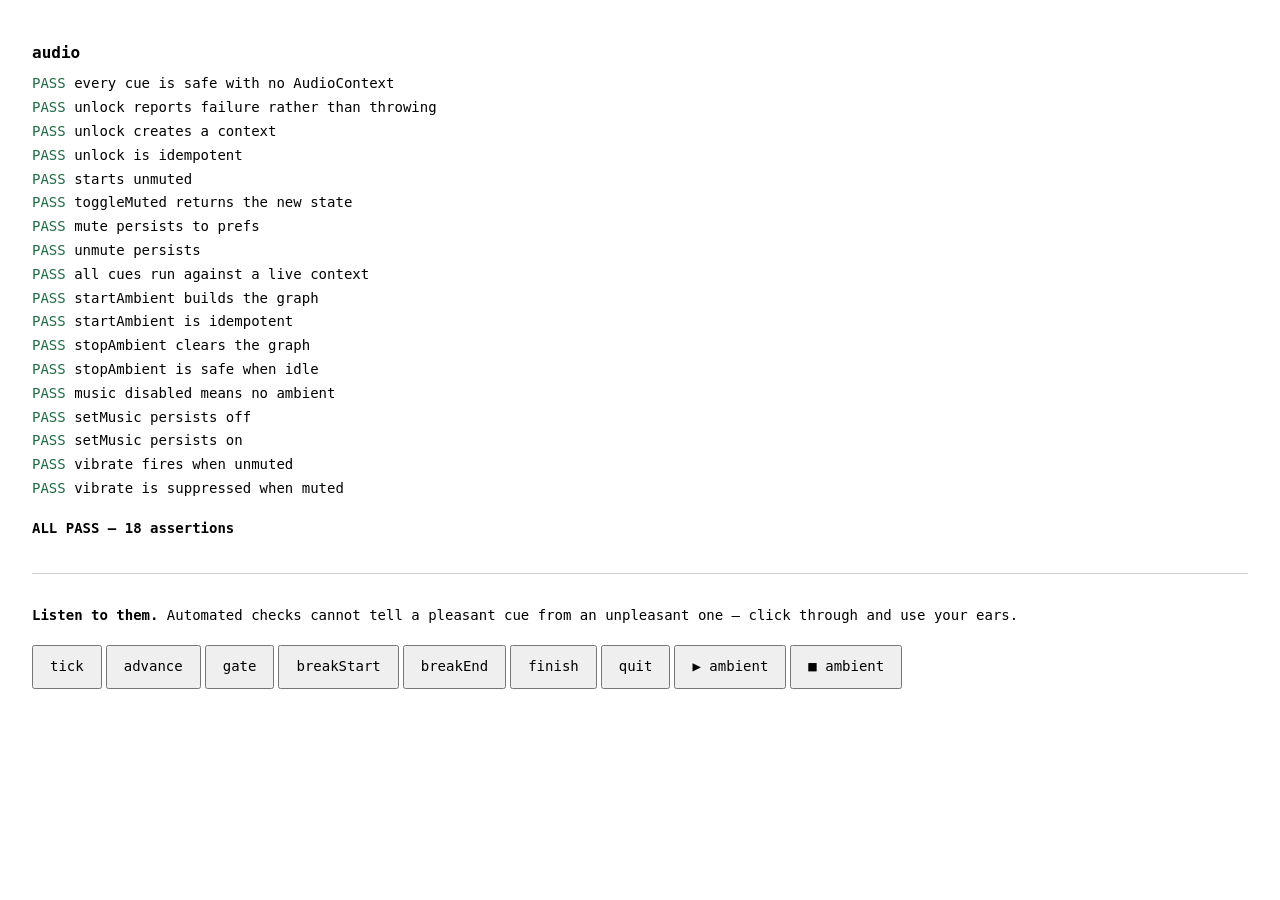
<file: tests/audio.test.html>
<!DOCTYPE html>
<html lang="en">
<head>
<meta charset="utf-8">
<title>Omnia — audio tests</title>
<style>
  body { font: 14px ui-monospace, monospace; padding: 1.5rem; line-height: 1.7; }
  .pass::before { content: "PASS  "; color: #1f6a42; }
  .fail::before { content: "FAIL  "; color: #8f2010; }
  .fail { color: #8f2010; }
  h1 { font: 600 16px ui-monospace, monospace; }
  #summary { margin-top: 1rem; font-weight: 600; }
  button { font: inherit; padding: 0.5rem 1rem; margin: 0.25rem 0.25rem 0.25rem 0; }
  #manual { margin-top: 2rem; padding-top: 1rem; border-top: 1px solid #ccc; }
</style>
</head>
<body>
<h1>audio</h1>
<div id="out"></div>
<div id="summary">running…</div>

<div id="manual">
  <p><strong>Listen to them.</strong> Automated checks cannot tell a pleasant
  cue from an unpleasant one — click through and use your ears.</p>
  <div id="buttons"></div>
</div>

<script type="module">
/*
  What is worth asserting about audio is its *contract*, not its sound: that
  nothing throws when the Web Audio API is missing or blocked, that mute is
  honoured, that the ambient bed is not started twice, and that preferences
  round-trip. Whether the completion chime is nice is a question for ears,
  so this page also exposes every cue as a button.
*/

localStorage.removeItem('omnia.v1');

const results = [];
const ok = (name, condition, detail = '') => results.push({ name, condition, detail });

const { audio } = await import('../app/assets/js/audio.js');
const store = await import('../app/assets/js/store.js');

/* ── Degrades safely ────────────────────────────────────────────────── */

/* The single most important property: a browser with no Web Audio, or one
   refusing to start it, must cost the user silence and nothing else. */
{
  const RealCtx = window.AudioContext;
  const RealWebkit = window.webkitAudioContext;
  delete window.AudioContext;
  delete window.webkitAudioContext;

  const stripped = Object.create(Object.getPrototypeOf(audio));
  stripped.ctx = null; stripped.master = null; stripped.ready = false; stripped.ambient = null;

  let threw = null;
  try {
    stripped.unlock();
    stripped.tick(3); stripped.advance(); stripped.gate();
    stripped.breakStart(); stripped.breakEnd();
    stripped.finish(); stripped.quit();
    stripped.startAmbient(); stripped.stopAmbient();
    stripped.vibrate(10);
  } catch (error) {
    threw = error;
  }

  ok('every cue is safe with no AudioContext', threw === null, String(threw));
  ok('unlock reports failure rather than throwing', stripped.ready === false);

  if (RealCtx) window.AudioContext = RealCtx;
  if (RealWebkit) window.webkitAudioContext = RealWebkit;
}

/* ── Unlock ─────────────────────────────────────────────────────────── */

const unlocked = audio.unlock();
ok('unlock creates a context', unlocked === true && audio.ready === true);
ok('unlock is idempotent', audio.unlock() === true && audio.ctx !== null);

/* ── Mute ───────────────────────────────────────────────────────────── */

{
  audio.setMuted(false);
  ok('starts unmuted', audio.muted === false);

  const nowMuted = audio.toggleMuted();
  ok('toggleMuted returns the new state', nowMuted === true && audio.muted === true);
  ok('mute persists to prefs', store.getPrefs().soundMuted === true);

  audio.setMuted(false);
  ok('unmute persists', store.getPrefs().soundMuted === false);
}

/* ── Cues do not throw while live ───────────────────────────────────── */

{
  let threw = null;
  try {
    audio.tick(3); audio.tick(2); audio.tick(1);
    audio.tick(9);                       // out of range — must be ignored
    audio.advance(); audio.gate();
    audio.breakStart(); audio.breakEnd();
    audio.finish(); audio.quit();
  } catch (error) { threw = error; }
  ok('all cues run against a live context', threw === null, String(threw));
}

/* ── Ambient ────────────────────────────────────────────────────────── */

{
  audio.setMuted(false);
  store.setPrefs({ musicEnabled: true });

  audio.startAmbient();
  ok('startAmbient builds the graph', audio.ambient !== null);

  const first = audio.ambient;
  audio.startAmbient();
  /* Starting twice would stack a second pad on the first, doubling the volume
     and leaking the original's oscillators for the rest of the session. */
  ok('startAmbient is idempotent', audio.ambient === first);

  audio.stopAmbient();
  ok('stopAmbient clears the graph', audio.ambient === null);
  ok('stopAmbient is safe when idle', (() => {
    try { audio.stopAmbient(); return true; } catch { return false; }
  })());

  store.setPrefs({ musicEnabled: false });
  audio.startAmbient();
  ok('music disabled means no ambient', audio.ambient === null);
  store.setPrefs({ musicEnabled: true });
}

/* ── Preferences round-trip ─────────────────────────────────────────── */

{
  audio.setMusic(false);
  ok('setMusic persists off', store.getPrefs().musicEnabled === false && audio.musicEnabled === false);
  audio.setMusic(true);
  ok('setMusic persists on', store.getPrefs().musicEnabled === true && audio.musicEnabled === true);
  audio.stopAmbient();
}

/* ── Haptics ────────────────────────────────────────────────────────── */

{
  const real = navigator.vibrate;
  let called = null;
  Object.defineProperty(navigator, 'vibrate', {
    value: (p) => { called = p; return true; }, configurable: true,
  });

  audio.setMuted(false);
  audio.vibrate(30);
  ok('vibrate fires when unmuted', called === 30, String(called));

  called = null;
  audio.setMuted(true);
  audio.vibrate(30);
  /* Someone who silenced the app in a quiet room did not ask for a buzzing
     phone on the floor beside them. */
  ok('vibrate is suppressed when muted', called === null, String(called));
  audio.setMuted(false);

  if (real) Object.defineProperty(navigator, 'vibrate', { value: real, configurable: true });
  else delete navigator.vibrate;
}

/* ── Report ─────────────────────────────────────────────────────────── */

localStorage.removeItem('omnia.v1');

document.getElementById('out').innerHTML = results
  .map((r) => `<div class="${r.condition ? 'pass' : 'fail'}">${r.name}${
    r.condition ? '' : ` — ${r.detail}`}</div>`)
  .join('');

const failed = results.filter((r) => !r.condition).length;
document.getElementById('summary').textContent =
  failed === 0 ? `ALL PASS — ${results.length} assertions`
               : `${failed} FAILED of ${results.length}`;

/* ── Ears ───────────────────────────────────────────────────────────── */

const cues = ['tick', 'advance', 'gate', 'breakStart', 'breakEnd', 'finish', 'quit'];
const buttons = document.getElementById('buttons');

for (const cue of cues) {
  const button = document.createElement('button');
  button.textContent = cue;
  button.onclick = () => {
    audio.unlock();
    audio.setMuted(false);
    cue === 'tick' ? [3, 2, 1].forEach((n, i) => setTimeout(() => audio.tick(n), i * 1000))
                   : audio[cue]();
  };
  buttons.append(button);
}

for (const [label, fn] of [
  ['▶ ambient', () => { audio.unlock(); audio.setMuted(false); audio.startAmbient(); }],
  ['■ ambient', () => audio.stopAmbient()],
]) {
  const button = document.createElement('button');
  button.textContent = label;
  button.onclick = fn;
  buttons.append(button);
}
</script>
</body>
</html>
</file>
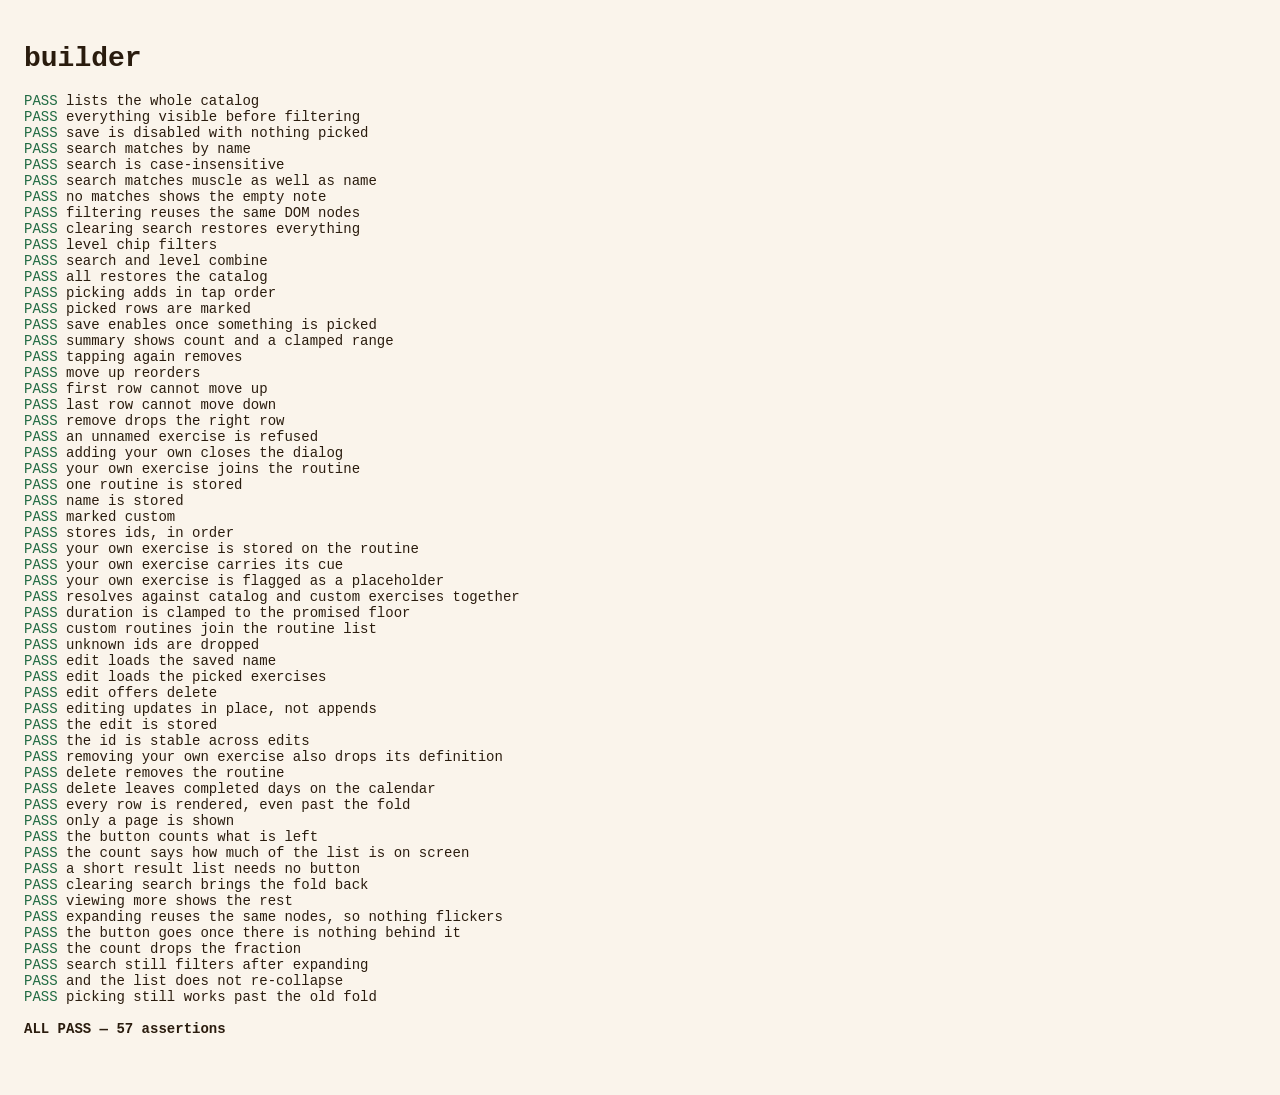
<file: tests/builder.test.html>
<!DOCTYPE html>
<html lang="en" data-theme="omnia">
<head>
<meta charset="utf-8">
<title>Omnia — builder tests</title>
<link rel="stylesheet" href="../app/assets/css/omnia.css">
<style>
  body { font: 14px ui-monospace, monospace; padding: 1.5rem; }
  .pass::before { content: "PASS  "; color: #1f6a42; }
  .fail::before { content: "FAIL  "; color: #8f2010; }
  .fail { color: #8f2010; }
  #summary { margin: 1rem 0 2rem; font-weight: 600; }
  #view { display: none; }        /* driven, not looked at */
</style>
</head>
<body>
<h1>builder</h1>
<div id="out"></div>
<div id="summary">running…</div>

<div id="view"></div>

<script type="module">
/*
  Drives the real builder against a fake catalog: clicks rows, types in the
  search box, adds a user-defined exercise, saves, and checks what landed in
  storage.

  The catalog is fabricated rather than fetched so the assertions are exact,
  and every exercise is a placeholder so no test run hits the image CDN.
*/

localStorage.removeItem('omnia.v1');

const results = [];
const ok = (name, condition, detail = '') => results.push({ name, condition, detail });

const store = await import('../app/assets/js/store.js');
const { renderBuilder } = await import('../app/assets/js/builder.js');
const { resolveRoutine, allRoutines } = await import('../app/assets/js/catalog.js');

/* ── Fixture ────────────────────────────────────────────────────────── */

const raw = [
  { id: 'Crunches',      name: 'Crunches',       level: 'beginner',     primary: ['abs'] },
  { id: 'Plank',         name: 'Plank',          level: 'beginner',     primary: ['abs'] },
  { id: 'Russian_Twist', name: 'Russian Twist',  level: 'intermediate', primary: ['abs'] },
  { id: 'Hanging_Pike',  name: 'Hanging Pike',   level: 'expert',       primary: ['abs'] },
  { id: 'Superman',      name: 'Superman',       level: 'beginner',     primary: ['lower back'] },
];

const exercises = raw.map((e) => ({
  ...e, images: [], instructions: [], placeholder: true,
  search: [e.name, e.level, ...e.primary].join(' ').toLowerCase(),
}));

const catalog = { exercises, byId: new Map(exercises.map((e) => [e.id, e])), builtin: [] };

const view = document.getElementById('view');
const $ = (sel) => view.querySelector(sel);
const rows = () => [...view.querySelectorAll('[data-add]')];
const visible = () => rows().filter((r) => !r.hidden);
const picked = () => [...view.querySelectorAll('.picked-row__name')].map((n) => n.textContent);

const type = (input, value) => {
  input.value = value;
  input.dispatchEvent(new Event('input', { bubbles: true }));
};

renderBuilder(view, catalog, null);

/* ── Browsing ───────────────────────────────────────────────────────── */

ok('lists the whole catalog', rows().length === 5, `${rows().length}`);
ok('everything visible before filtering', visible().length === 5, `${visible().length}`);
ok('save is disabled with nothing picked', $('#save').disabled === true);

/* ── Search ─────────────────────────────────────────────────────────── */

type($('#search'), 'plank');
ok('search matches by name', visible().length === 1 && visible()[0].dataset.add === 'Plank',
   visible().map((r) => r.dataset.add).join(','));

type($('#search'), 'PLANK');
ok('search is case-insensitive', visible().length === 1);

type($('#search'), 'lower back');
ok('search matches muscle as well as name',
   visible().length === 1 && visible()[0].dataset.add === 'Superman',
   visible().map((r) => r.dataset.add).join(','));

type($('#search'), 'zzzz');
ok('no matches shows the empty note', visible().length === 0 && $('#catalog-empty').hidden === false);

/* Filtering must hide rows, never rebuild them — rebuilding would tear down
   and re-create every <img>, which flickers on each keystroke. */
const firstRow = rows()[0];
type($('#search'), '');
ok('filtering reuses the same DOM nodes', rows()[0] === firstRow);
ok('clearing search restores everything', visible().length === 5);

/* ── Level chips ────────────────────────────────────────────────────── */

view.querySelector('[data-level="beginner"]').click();
ok('level chip filters', visible().length === 3, `${visible().length}`);

type($('#search'), 'plank');
ok('search and level combine', visible().length === 1 && visible()[0].dataset.add === 'Plank');

type($('#search'), '');
view.querySelector('[data-level="all"]').click();
ok('all restores the catalog', visible().length === 5);

/* ── Picking ────────────────────────────────────────────────────────── */

rows().find((r) => r.dataset.add === 'Plank').click();
rows().find((r) => r.dataset.add === 'Crunches').click();

ok('picking adds in tap order',
   JSON.stringify(picked()) === JSON.stringify(['Plank', 'Crunches']), picked().join(','));
ok('picked rows are marked',
   rows().find((r) => r.dataset.add === 'Plank').classList.contains('is-picked'));
ok('save enables once something is picked', $('#save').disabled === false);
ok('summary shows count and a clamped range',
   /2 exercises · 5–5 min/.test($('#summary').textContent), $('#summary').textContent);

rows().find((r) => r.dataset.add === 'Plank').click();
ok('tapping again removes',
   JSON.stringify(picked()) === JSON.stringify(['Crunches']), picked().join(','));
rows().find((r) => r.dataset.add === 'Plank').click();

/* ── Reordering ─────────────────────────────────────────────────────── */

view.querySelector('[data-move="1"][data-delta="-1"]').click();
ok('move up reorders',
   JSON.stringify(picked()) === JSON.stringify(['Plank', 'Crunches']), picked().join(','));

ok('first row cannot move up',
   view.querySelector('[data-move="0"][data-delta="-1"]').disabled === true);
ok('last row cannot move down',
   view.querySelector('[data-move="1"][data-delta="1"]').disabled === true);

view.querySelector('[data-remove="0"]').click();
ok('remove drops the right row',
   JSON.stringify(picked()) === JSON.stringify(['Crunches']), picked().join(','));

/* ── Your own exercise ──────────────────────────────────────────────── */

$('#add-own').click();
$('#own-name').value = '';
$('#own-save').click();
ok('an unnamed exercise is refused', $('#own-dialog').open === true);

$('#own-name').value = 'Dead Hang Tuck';
$('#own-cue').value = 'Knees to chest, slow.';
$('#own-save').click();

ok('adding your own closes the dialog', $('#own-dialog').open === false);
ok('your own exercise joins the routine',
   JSON.stringify(picked()) === JSON.stringify(['Crunches', 'Dead Hang Tuck']),
   picked().join(','));

/* ── Saving ─────────────────────────────────────────────────────────── */

type($('#routine-name'), 'Morning core');
$('#save').click();

const saved = store.getCustomRoutines();
ok('one routine is stored', saved.length === 1, `${saved.length}`);

const routine = saved[0];
ok('name is stored', routine.name === 'Morning core', routine.name);
ok('marked custom', routine.custom === true);
ok('stores ids, in order',
   routine.exercises.length === 2 && routine.exercises[0] === 'Crunches',
   JSON.stringify(routine.exercises));
ok('your own exercise is stored on the routine',
   routine.customExercises.length === 1 &&
   routine.customExercises[0].name === 'Dead Hang Tuck',
   JSON.stringify(routine.customExercises));
ok('your own exercise carries its cue',
   routine.customExercises[0].instructions[0] === 'Knees to chest, slow.');
ok('your own exercise is flagged as a placeholder',
   routine.customExercises[0].placeholder === true);

/* ── Resolution ─────────────────────────────────────────────────────── */

{
  const resolved = resolveRoutine(catalog.byId, routine);
  ok('resolves against catalog and custom exercises together',
     resolved.exercises.length === 2 &&
     resolved.exercises[0].name === 'Crunches' &&
     resolved.exercises[1].name === 'Dead Hang Tuck',
     resolved.exercises.map((e) => e.name).join(','));

  ok('duration is clamped to the promised floor',
     resolved.duration.low === 5 && resolved.duration.high === 5,
     JSON.stringify(resolved.duration));

  const merged = allRoutines(catalog);
  ok('custom routines join the routine list', merged.length === 1 && merged[0].custom === true);
}

/* Ids referencing a movement that no longer exists must be dropped, not
   rendered as a hole — a catalog rebuild can remove one under a saved
   routine's feet. */
{
  const stale = { ...routine, exercises: ['Crunches', 'No_Such_Exercise'] };
  const resolved = resolveRoutine(catalog.byId, stale);
  ok('unknown ids are dropped', resolved.exercises.length === 1,
     resolved.exercises.map((e) => e.name).join(','));
}

/* ── Editing ────────────────────────────────────────────────────────── */

{
  renderBuilder(view, catalog, routine.id);
  ok('edit loads the saved name', $('#routine-name').value === 'Morning core');
  ok('edit loads the picked exercises',
     JSON.stringify(picked()) === JSON.stringify(['Crunches', 'Dead Hang Tuck']),
     picked().join(','));
  ok('edit offers delete', $('#delete') !== null);

  rows().find((r) => r.dataset.add === 'Superman').click();
  $('#save').click();

  const after = store.getCustomRoutines();
  ok('editing updates in place, not appends', after.length === 1, `${after.length}`);
  ok('the edit is stored', after[0].exercises.length === 3, JSON.stringify(after[0].exercises));
  ok('the id is stable across edits', after[0].id === routine.id);
}

/* Removing a custom exercise must not leave it stored — otherwise it comes
   back the next time the routine is edited. */
{
  renderBuilder(view, catalog, routine.id);
  const ownIndex = picked().indexOf('Dead Hang Tuck');
  view.querySelector(`[data-remove="${ownIndex}"]`).click();
  $('#save').click();

  const after = store.getCustomRoutines()[0];
  ok('removing your own exercise also drops its definition',
     after.customExercises.length === 0, JSON.stringify(after.customExercises));
}

/* ── Deleting ───────────────────────────────────────────────────────── */

{
  const id = store.getCustomRoutines()[0].id;
  store.addSession({
    routineId: id, status: 'completed', intervalSeconds: 30,
    continuous: false, exercisesDone: 3, startedAt: new Date().toISOString(),
  });

  store.deleteCustomRoutine(id);
  ok('delete removes the routine', store.getCustomRoutines().length === 0);
  /* Deleting a routine must not repaint the calendar — those were days the
     user actually trained. */
  ok('delete leaves completed days on the calendar',
     store.dayStatus(store.localDate()) === 'green', store.dayStatus(store.localDate()));
}

/* ── The long list ──────────────────────────────────────────────────── */

/* The shipped catalog is 43 rows, which put "+ Add your own exercise" a screen
   and a half below the fold. Rows past the cap are hidden, never un-rendered —
   same reason as filtering. Needs more rows than the fixture above, so this
   block brings its own catalog. */
{
  const many = Array.from({ length: 20 }, (_, i) => ({
    id: `Ex_${i}`,
    name: `Exercise ${i}`,
    level: i % 2 ? 'beginner' : 'expert',
    primary: ['abs'],
    images: [], instructions: [], placeholder: true,
    search: `exercise ${i} ${i % 2 ? 'beginner' : 'expert'} abs`,
  }));
  const big = { exercises: many, byId: new Map(many.map((e) => [e.id, e])), builtin: [] };

  renderBuilder(view, big, null);
  const more = $('#show-more');
  const count = () => $('#result-count').textContent.trim();

  ok('every row is rendered, even past the fold', rows().length === 20, `${rows().length}`);
  ok('only a page is shown', visible().length === 8, `${visible().length}`);
  ok('the button counts what is left', more.textContent.trim() === 'View 12 more',
     more.textContent);
  ok('the count says how much of the list is on screen', count() === '8 of 20 shown', count());

  type($('#search'), 'exercise 19');
  ok('a short result list needs no button',
     visible().length === 1 && more.hidden === true, `${visible().length}`);

  type($('#search'), '');
  ok('clearing search brings the fold back',
     visible().length === 8 && more.hidden === false, `${visible().length}`);

  const firstRow = rows()[0];
  more.click();

  ok('viewing more shows the rest', visible().length === 20, `${visible().length}`);
  ok('expanding reuses the same nodes, so nothing flickers', rows()[0] === firstRow);
  ok('the button goes once there is nothing behind it', more.hidden === true);
  ok('the count drops the fraction', count() === '20 shown', count());

  /* Expanding is a decision, not a mode. A later keystroke must not fold the
     list back up under someone who already asked to see all of it. */
  type($('#search'), 'exercise 1');
  ok('search still filters after expanding', visible().length === 11, `${visible().length}`);
  ok('and the list does not re-collapse', more.hidden === true);

  type($('#search'), '');
  ok('picking still works past the old fold',
     (rows().find((r) => r.dataset.add === 'Ex_15').click(), picked().length === 1),
     picked().join(','));
}

/* ── Report ─────────────────────────────────────────────────────────── */

localStorage.removeItem('omnia.v1');

document.getElementById('out').innerHTML = results
  .map((r) => `<div class="${r.condition ? 'pass' : 'fail'}">${r.name}${
    r.condition ? '' : ` — got ${r.detail}`}</div>`)
  .join('');

const failed = results.filter((r) => !r.condition).length;
document.getElementById('summary').textContent =
  failed === 0 ? `ALL PASS — ${results.length} assertions`
               : `${failed} FAILED of ${results.length}`;
</script>
</body>
</html>
</file>
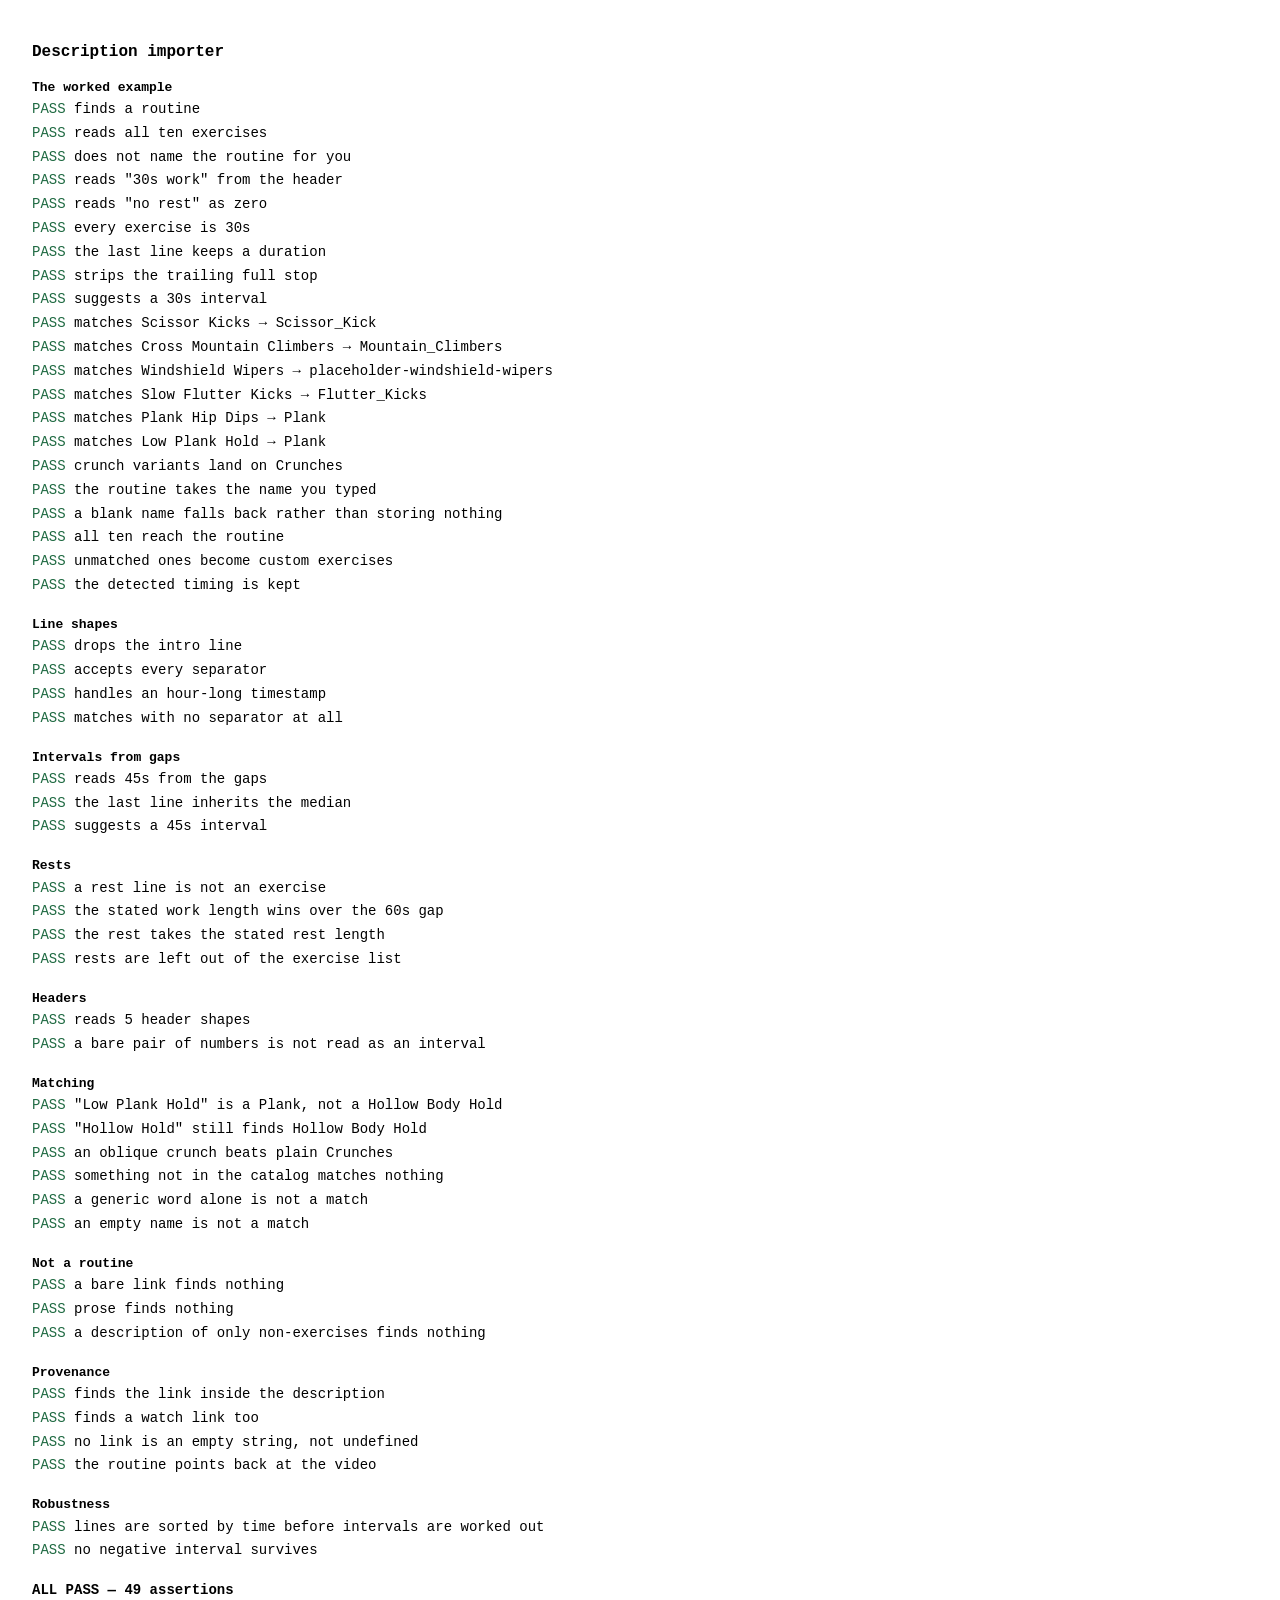
<file: tests/importer.test.html>
<!DOCTYPE html>
<html lang="en">
<head>
<meta charset="utf-8">
<title>Omnia — importer tests</title>
<style>
  body { font: 14px ui-monospace, monospace; padding: 1.5rem; line-height: 1.7; }
  .pass::before { content: "PASS  "; color: #1f6a42; }
  .fail::before { content: "FAIL  "; color: #8f2010; }
  .fail { color: #8f2010; }
  h1 { font: 600 16px ui-monospace, monospace; }
  h2 { font: 600 13px ui-monospace, monospace; margin: 1.2rem 0 0.2rem; }
  #summary { margin-top: 1rem; font-weight: 600; }
</style>
</head>
<body>
<h1>Description importer</h1>
<div id="out"></div>
<div id="summary">running…</div>

<script type="module">
/*
  The importer reads text and nothing else — no key, no network — so all of it
  is testable directly. The cases below are the description shapes people
  actually write: dashes or no dashes, hours or not, a stated interval or only
  timestamps, an intro line that is not an exercise.

  Open tests/importer.test.html over http (not file://) to run.
*/

const results = [];
const ok = (name, condition, detail = '') => results.push({ name, condition, detail });
const group = (name) => results.push({ group: name });

const { parseDescription, parseHeader, matchExercise, toRoutine, suggestedInterval, findUrl } =
  await import('../app/assets/js/importer.js');

// The real catalog, so matching is tested against what actually ships.
const doc = await (await fetch('../app/assets/data/exercises.json')).json();
const catalog = {
  exercises: doc.exercises,
  byId: new Map(doc.exercises.map((e) => [e.id, e])),
};

/* ── 1. The description from the brief ──────────────────────────────── */
group('The worked example');
{
  const text = `Workout // 30s work, no rest
00:09 - Full Extension Crunches
00:39 - Eagle Crunches
01:09 - Scissor Kicks
01:39 - Cross Mountain Climbers
02:09 - Windshield Wipers
02:39 - Reach Through Crunches
03:10 - Slow Flutter Kicks
03:39 - Frog Crunches
04:09 - Plank Hip Dips
04:39 - Low Plank Hold.`;

  const out = parseDescription(text, catalog);

  ok('finds a routine', out.found === true);
  ok('reads all ten exercises', out.items.length === 10, `got ${out.items.length}`);
  // "Workout" is what the old guess-a-title pass returned here, and it is a
  // fair sample of how useful that guess was.
  ok('does not name the routine for you', out.name === undefined, String(out.name));
  ok('reads "30s work" from the header', out.header.work === 30, JSON.stringify(out.header));
  ok('reads "no rest" as zero', out.header.rest === 0, JSON.stringify(out.header));
  ok('every exercise is 30s', out.items.every((i) => i.seconds === 30),
     out.items.map((i) => i.seconds).join(','));
  ok('the last line keeps a duration', out.items[9].seconds === 30,
     `${out.items[9].seconds}`);
  ok('strips the trailing full stop', out.items[9].name === 'Low Plank Hold',
     JSON.stringify(out.items[9].name));
  ok('suggests a 30s interval', suggestedInterval(out.items) === 30);

  const named = (i) => `${out.items[i].name} → ${out.items[i].catalogId || '(yours)'}`;
  const want = [
    [2, 'Scissor_Kick'],                     // plural
    [3, 'Mountain_Climbers'],                // extra leading word
    [4, 'placeholder-windshield-wipers'],
    [6, 'Flutter_Kicks'],                    // "Slow" ignored
    [8, 'Plank'],
    [9, 'Plank'],                            // "Low ... Hold" must not go to Hollow Body Hold
  ];
  for (const [i, id] of want) {
    ok(`matches ${named(i)}`, out.items[i].catalogId === id, `got ${out.items[i].catalogId}`);
  }
  ok('crunch variants land on Crunches',
     [0, 1, 5].every((i) => out.items[i].catalogId === 'Crunches'),
     [0, 1, 5].map(named).join(' | '));

  const routine = toRoutine(out, '', 'Ten minute abs');
  ok('the routine takes the name you typed', routine.name === 'Ten minute abs',
     routine.name);
  ok('a blank name falls back rather than storing nothing',
     toRoutine(out, '', '   ').name === 'Imported routine',
     toRoutine(out, '', '   ').name);
  ok('all ten reach the routine', routine.exercises.length === 10,
     `${routine.exercises.length}`);
  ok('unmatched ones become custom exercises',
     routine.customExercises.length === routine.exercises.filter((id) => id.startsWith('own-')).length);
  ok('the detected timing is kept', routine.source.detected.length === 10);
}

/* ── 2. Line shapes ─────────────────────────────────────────────────── */
group('Line shapes');
{
  const text = `0:00 Intro
0:30 Crunches
1:00 – Plank
1:30 — Superman
2:00 | Russian Twist
2:30: Dead Bug
[3:00] Sit-Up
1:02:00 Toe Touchers`;

  const out = parseDescription(text, catalog);
  const names = out.items.map((i) => i.name);

  ok('drops the intro line', !names.includes('Intro'), names.join(', '));
  ok('accepts every separator', out.items.length === 7, names.join(', '));
  ok('handles an hour-long timestamp', out.items[6].name === 'Toe Touchers', names.join(', '));
  ok('matches with no separator at all',
     out.items[0].name === 'Crunches' && out.items[0].catalogId === 'Crunches');
}

/* ── 3. Intervals from the gaps, when the header is silent ──────────── */
group('Intervals from gaps');
{
  const text = `My workout
00:00 - Crunches
00:45 - Plank
01:30 - Superman
02:15 - Sit-Up`;

  const out = parseDescription(text, catalog);
  ok('reads 45s from the gaps', out.items.slice(0, 3).every((i) => i.seconds === 45),
     out.items.map((i) => i.seconds).join(','));
  ok('the last line inherits the median', out.items[3].seconds === 45,
     `${out.items[3].seconds}`);
  ok('suggests a 45s interval', suggestedInterval(out.items) === 45);
}

/* ── 4. Rests ───────────────────────────────────────────────────────── */
group('Rests');
{
  const text = `45s on 15s off
00:00 - Crunches
01:00 - Rest
01:15 - Plank`;

  const out = parseDescription(text, catalog);
  ok('a rest line is not an exercise',
     out.items[1].kind === 'rest' && out.items[0].kind === 'exercise',
     out.items.map((i) => i.kind).join(','));
  ok('the stated work length wins over the 60s gap',
     out.items[0].seconds === 45, `${out.items[0].seconds}`);
  ok('the rest takes the stated rest length', out.items[1].seconds === 15,
     `${out.items[1].seconds}`);

  const routine = toRoutine(out, '');
  ok('rests are left out of the exercise list', routine.exercises.length === 2,
     routine.exercises.join(','));
}

/* ── 5. Headers ─────────────────────────────────────────────────────── */
group('Headers');
{
  const cases = [
    ['30s work, no rest', 30, 0],
    ['Workout // 45 seconds work, 15 seconds rest', 45, 15],
    ['40s on / 20s off', 40, 20],
    ['work: 30s rest: 10s', 30, 10],
    ['just a normal description', null, null],
  ];
  let bad = [];
  for (const [text, work, rest] of cases) {
    const h = parseHeader(text);
    if (h.work !== work || h.rest !== rest) {
      bad.push(`"${text}" → ${JSON.stringify(h)} (want ${work}/${rest})`);
    }
  }
  ok(`reads ${cases.length} header shapes`, bad.length === 0, bad.join('; '));

  ok('a bare pair of numbers is not read as an interval',
     parseHeader('filmed 16/9 in my garage').work === null,
     JSON.stringify(parseHeader('filmed 16/9 in my garage')));
}

/* ── 6. Matching is careful about generic words ─────────────────────── */
group('Matching');
{
  ok('"Low Plank Hold" is a Plank, not a Hollow Body Hold',
     matchExercise('Low Plank Hold', catalog) === 'Plank',
     matchExercise('Low Plank Hold', catalog));
  ok('"Hollow Hold" still finds Hollow Body Hold',
     matchExercise('Hollow Hold', catalog) === 'placeholder-hollow-body-hold',
     matchExercise('Hollow Hold', catalog));
  ok('an oblique crunch beats plain Crunches',
     matchExercise('Oblique Crunches', catalog) === 'Oblique_Crunches',
     matchExercise('Oblique Crunches', catalog));
  ok('something not in the catalog matches nothing',
     matchExercise('Burpee Broad Jumps', catalog) === '',
     matchExercise('Burpee Broad Jumps', catalog));
  ok('a generic word alone is not a match',
     matchExercise('Hold', catalog) === '', matchExercise('Hold', catalog));
  ok('an empty name is not a match', matchExercise('', catalog) === '');
}

/* ── 7. Things that are not a routine ───────────────────────────────── */
group('Not a routine');
{
  const link = parseDescription('https://www.youtube.com/watch?v=6UWcaE8rR68', catalog);
  ok('a bare link finds nothing', link.found === false);

  const prose = parseDescription('Subscribe for more workouts! Filmed in my garage.', catalog);
  ok('prose finds nothing', prose.found === false);

  const onlyJunk = parseDescription('0:00 Intro\n0:05 Subscribe', catalog);
  ok('a description of only non-exercises finds nothing', onlyJunk.found === false,
     JSON.stringify(onlyJunk.items));
}

/* ── 8. Provenance ──────────────────────────────────────────────────── */
group('Provenance');
{
  const text = 'Full video: https://youtu.be/6UWcaE8rR68\n0:00 - Crunches\n0:30 - Plank';
  ok('finds the link inside the description',
     findUrl(text) === 'https://youtu.be/6UWcaE8rR68', findUrl(text));
  ok('finds a watch link too',
     findUrl('see https://www.youtube.com/watch?v=6UWcaE8rR68&t=3s here')
       .startsWith('https://www.youtube.com/watch?v=6UWcaE8rR68'));
  ok('no link is an empty string, not undefined', findUrl('no link here') === '');

  const out = parseDescription(text, catalog);
  const routine = toRoutine(out, findUrl(text));
  ok('the routine points back at the video',
     routine.source.url === 'https://youtu.be/6UWcaE8rR68' && routine.source.kind === 'youtube',
     JSON.stringify(routine.source.url));
}

/* ── 9. Out-of-order timestamps ─────────────────────────────────────── */
group('Robustness');
{
  const out = parseDescription('1:00 - Plank\n0:30 - Crunches\n1:30 - Superman', catalog);
  ok('lines are sorted by time before intervals are worked out',
     out.items.map((i) => i.name).join(',') === 'Crunches,Plank,Superman',
     out.items.map((i) => i.name).join(','));
  ok('no negative interval survives', out.items.every((i) => i.seconds >= 0),
     out.items.map((i) => i.seconds).join(','));
}

/* ── Report ─────────────────────────────────────────────────────────── */
const out = document.getElementById('out');
out.innerHTML = results.map((r) => r.group
  ? `<h2>${r.group}</h2>`
  : `<div class="${r.condition ? 'pass' : 'fail'}">${r.name}${r.condition || !r.detail ? '' : ` — ${r.detail}`}</div>`
).join('');

const assertions = results.filter((r) => !r.group);
const failed = assertions.filter((r) => !r.condition).length;
document.getElementById('summary').textContent = failed
  ? `${failed} FAILED of ${assertions.length}`
  : `ALL PASS — ${assertions.length} assertions`;
</script>
</body>
</html>
</file>
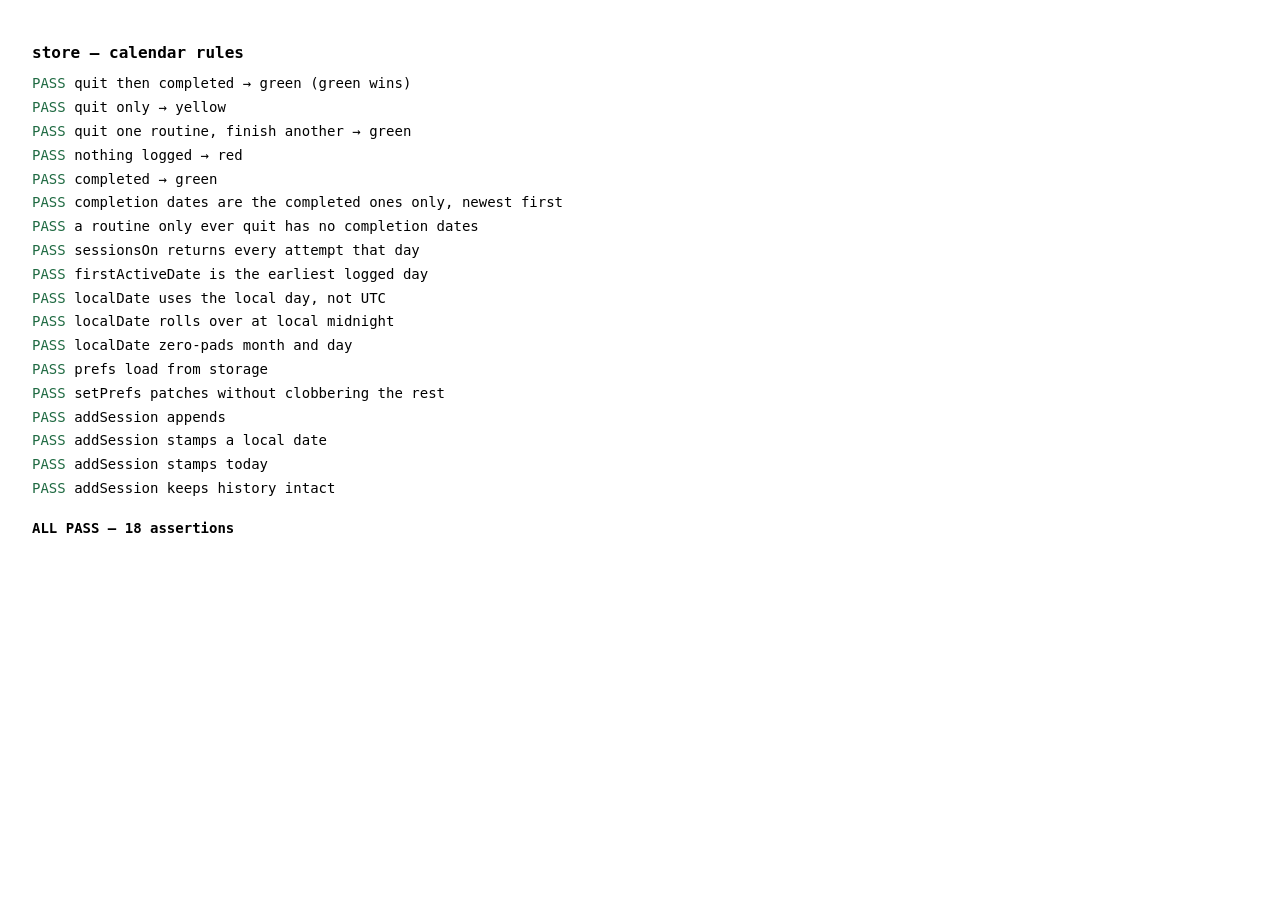
<file: tests/store.test.html>
<!DOCTYPE html>
<html lang="en">
<head>
<meta charset="utf-8">
<title>Omnia — store tests</title>
<style>
  body { font: 14px ui-monospace, monospace; padding: 1.5rem; line-height: 1.7; }
  .pass::before { content: "PASS  "; color: #1f6a42; }
  .fail::before { content: "FAIL  "; color: #8f2010; }
  .fail { color: #8f2010; }
  h1 { font: 600 16px ui-monospace, monospace; }
  #summary { margin-top: 1rem; font-weight: 600; }
</style>
</head>
<body>
<h1>store — calendar rules</h1>
<div id="out"></div>
<div id="summary">running…</div>

<script type="module">
/*
  The day-colour rules are a product decision, not an implementation detail, so
  they are pinned here. In particular: green beats yellow. Quit once, finish
  something later, and the day is green.

  store.js reads localStorage once at import, so the fixture is seeded first
  and the module is imported dynamically afterwards.
*/

localStorage.setItem('omnia.v1', JSON.stringify({
  version: 1,
  prefs: { intervalSeconds: 45, continuous: true, theme: 'dark' },
  sessions: [
    // Quit, then finished the same routine later — the spec's green case.
    { id: 'a', routineId: 'routine-1', status: 'quit',      localDate: '2026-08-01', exercisesDone: 3 },
    { id: 'b', routineId: 'routine-1', status: 'completed', localDate: '2026-08-01', exercisesDone: 12 },
    // Quit only.
    { id: 'c', routineId: 'routine-2', status: 'quit',      localDate: '2026-08-02', exercisesDone: 5 },
    // Finished a different routine after quitting one.
    { id: 'd', routineId: 'routine-1', status: 'quit',      localDate: '2026-08-03', exercisesDone: 1 },
    { id: 'e', routineId: 'routine-3', status: 'completed', localDate: '2026-08-03', exercisesDone: 12 },
    // Plain finish, and a repeat of routine-1 on another day.
    { id: 'f', routineId: 'routine-1', status: 'completed', localDate: '2026-08-05', exercisesDone: 12 },
  ],
}));

const results = [];
const ok = (name, condition, detail = '') => results.push({ name, condition, detail });

const store = await import('../app/assets/js/store.js');

/* ── Day colours ────────────────────────────────────────────────────── */

ok('quit then completed → green (green wins)',
   store.dayStatus('2026-08-01') === 'green', store.dayStatus('2026-08-01'));

ok('quit only → yellow',
   store.dayStatus('2026-08-02') === 'yellow', store.dayStatus('2026-08-02'));

ok('quit one routine, finish another → green',
   store.dayStatus('2026-08-03') === 'green', store.dayStatus('2026-08-03'));

ok('nothing logged → red',
   store.dayStatus('2026-08-04') === 'red', store.dayStatus('2026-08-04'));

ok('completed → green',
   store.dayStatus('2026-08-05') === 'green', store.dayStatus('2026-08-05'));

/* ── History ────────────────────────────────────────────────────────── */

{
  const dates = store.completionDates('routine-1');
  ok('completion dates are the completed ones only, newest first',
     JSON.stringify(dates) === JSON.stringify(['2026-08-05', '2026-08-01']),
     JSON.stringify(dates));

  ok('a routine only ever quit has no completion dates',
     store.completionDates('routine-2').length === 0,
     JSON.stringify(store.completionDates('routine-2')));
}

ok('sessionsOn returns every attempt that day',
   store.sessionsOn('2026-08-01').length === 2,
   `${store.sessionsOn('2026-08-01').length}`);

ok('firstActiveDate is the earliest logged day',
   store.firstActiveDate() === '2026-08-01', store.firstActiveDate());

/* ── localDate ──────────────────────────────────────────────────────── */

/* The bug this guards against: toISOString() converts to UTC first, so a
   workout finished late in the evening lands on tomorrow's calendar square
   for anyone west of London. */
{
  const lateEvening = new Date(2026, 7, 5, 23, 30, 0);   // 5 Aug, 11:30pm local
  ok('localDate uses the local day, not UTC',
     store.localDate(lateEvening) === '2026-08-05', store.localDate(lateEvening));

  const earlyMorning = new Date(2026, 7, 6, 0, 15, 0);   // 6 Aug, 12:15am local
  ok('localDate rolls over at local midnight',
     store.localDate(earlyMorning) === '2026-08-06', store.localDate(earlyMorning));

  const singleDigit = new Date(2026, 0, 3, 12, 0, 0);
  ok('localDate zero-pads month and day',
     store.localDate(singleDigit) === '2026-01-03', store.localDate(singleDigit));
}

/* ── Prefs ──────────────────────────────────────────────────────────── */

{
  const prefs = store.getPrefs();
  ok('prefs load from storage',
     prefs.intervalSeconds === 45 && prefs.continuous === true && prefs.theme === 'dark',
     JSON.stringify(prefs));

  store.setPrefs({ intervalSeconds: 30 });
  ok('setPrefs patches without clobbering the rest',
     store.getPrefs().intervalSeconds === 30 && store.getPrefs().theme === 'dark',
     JSON.stringify(store.getPrefs()));
}

/* ── Append ─────────────────────────────────────────────────────────── */

{
  const before = store.allSessions().length;
  const record = store.addSession({
    routineId: 'routine-9', status: 'completed',
    intervalSeconds: 30, continuous: false, exercisesDone: 10,
    startedAt: new Date().toISOString(),
  });

  ok('addSession appends', store.allSessions().length === before + 1,
     `${before} → ${store.allSessions().length}`);
  ok('addSession stamps a local date', /^\d{4}-\d{2}-\d{2}$/.test(record.localDate),
     record.localDate);
  ok('addSession stamps today', record.localDate === store.localDate(), record.localDate);
  ok('addSession keeps history intact',
     store.dayStatus('2026-08-02') === 'yellow', 'earlier days unchanged');
}

/* ── Report ─────────────────────────────────────────────────────────── */

localStorage.removeItem('omnia.v1');

document.getElementById('out').innerHTML = results
  .map((r) => `<div class="${r.condition ? 'pass' : 'fail'}">${r.name}${
    r.condition ? '' : ` — got ${r.detail}`}</div>`)
  .join('');

const failed = results.filter((r) => !r.condition).length;
document.getElementById('summary').textContent =
  failed === 0
    ? `ALL PASS — ${results.length} assertions`
    : `${failed} FAILED of ${results.length}`;
</script>
</body>
</html>
</file>
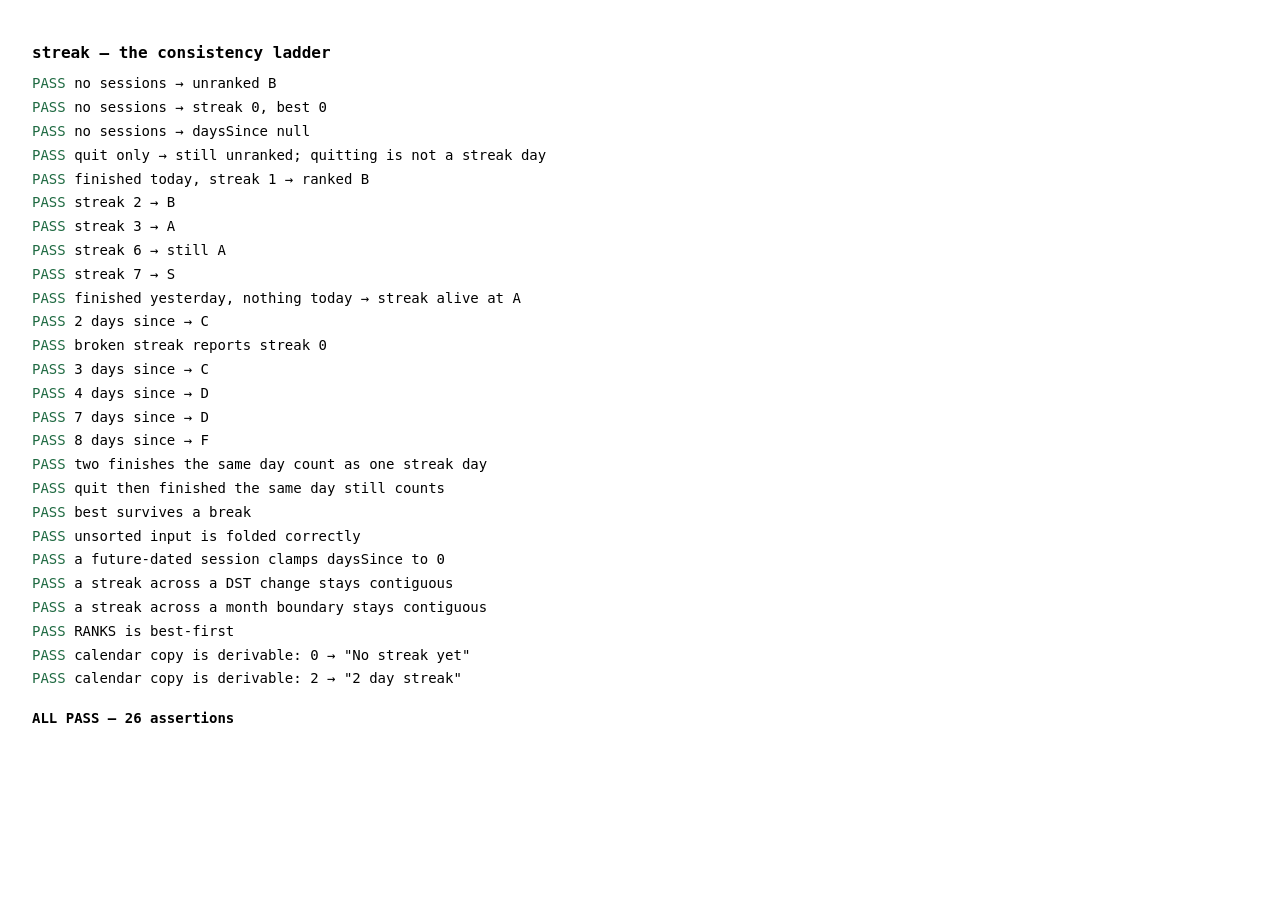
<file: tests/streak.test.html>
<!DOCTYPE html>
<html lang="en">
<head>
<meta charset="utf-8">
<title>Omnia — streak tests</title>
<style>
  body { font: 14px ui-monospace, monospace; padding: 1.5rem; line-height: 1.7; }
  .pass::before { content: "PASS  "; color: #1f6a42; }
  .fail::before { content: "FAIL  "; color: #8f2010; }
  .fail { color: #8f2010; }
  h1 { font: 600 16px ui-monospace, monospace; }
  #summary { margin-top: 1rem; font-weight: 600; }
</style>
</head>
<body>
<h1>streak — the consistency ladder</h1>
<div id="out"></div>
<div id="summary">running…</div>

<script type="module">
/*
  The ladder is a product decision, not an implementation detail, so it is
  pinned here. `today` is an argument to streakState, so every boundary is
  exact without a fake clock and without touching localStorage.
*/

const results = [];
const ok = (name, condition, detail = '') => results.push({ name, condition, detail });

const { streakState, RANKS } = await import('../app/assets/js/streak.js');

/** Completed sessions on the given days. */
const done = (...days) => days.map((d) => ({ status: 'completed', localDate: d }));
/** Quit sessions on the given days. */
const quit = (...days) => days.map((d) => ({ status: 'quit', localDate: d }));

/* ── Nothing yet ────────────────────────────────────────────────────── */

{
  const s = streakState([], '2026-08-07');
  ok('no sessions → unranked B', s.rank === 'B' && s.unranked === true, JSON.stringify(s));
  ok('no sessions → streak 0, best 0', s.streak === 0 && s.best === 0, JSON.stringify(s));
  ok('no sessions → daysSince null', s.daysSince === null, JSON.stringify(s));
}

{
  const s = streakState(quit('2026-08-06', '2026-08-07'), '2026-08-07');
  ok('quit only → still unranked; quitting is not a streak day',
     s.unranked === true && s.streak === 0, JSON.stringify(s));
}

/* ── Climbing ───────────────────────────────────────────────────────── */

{
  const s = streakState(done('2026-08-07'), '2026-08-07');
  ok('finished today, streak 1 → ranked B',
     s.rank === 'B' && s.unranked === false && s.streak === 1, JSON.stringify(s));
}

{
  const s = streakState(done('2026-08-06', '2026-08-07'), '2026-08-07');
  ok('streak 2 → B', s.rank === 'B' && s.streak === 2, JSON.stringify(s));
}

{
  const s = streakState(done('2026-08-05', '2026-08-06', '2026-08-07'), '2026-08-07');
  ok('streak 3 → A', s.rank === 'A' && s.streak === 3, JSON.stringify(s));
}

{
  const days = ['2026-08-02', '2026-08-03', '2026-08-04', '2026-08-05', '2026-08-06', '2026-08-07'];
  const s = streakState(done(...days), '2026-08-07');
  ok('streak 6 → still A', s.rank === 'A' && s.streak === 6, JSON.stringify(s));
}

{
  const days = ['2026-08-01', '2026-08-02', '2026-08-03', '2026-08-04',
                '2026-08-05', '2026-08-06', '2026-08-07'];
  const s = streakState(done(...days), '2026-08-07');
  ok('streak 7 → S', s.rank === 'S' && s.streak === 7, JSON.stringify(s));
}

/* ── Today not done yet is not a broken streak ──────────────────────── */

{
  const s = streakState(done('2026-08-04', '2026-08-05', '2026-08-06'), '2026-08-07');
  ok('finished yesterday, nothing today → streak alive at A',
     s.rank === 'A' && s.streak === 3 && s.daysSince === 1, JSON.stringify(s));
}

/* ── Falling ────────────────────────────────────────────────────────── */

{
  const s = streakState(done('2026-08-05'), '2026-08-07');
  ok('2 days since → C', s.rank === 'C' && s.daysSince === 2, JSON.stringify(s));
  ok('broken streak reports streak 0', s.streak === 0, JSON.stringify(s));
}

{
  const s = streakState(done('2026-08-04'), '2026-08-07');
  ok('3 days since → C', s.rank === 'C' && s.daysSince === 3, JSON.stringify(s));
}

{
  const s = streakState(done('2026-08-03'), '2026-08-07');
  ok('4 days since → D', s.rank === 'D' && s.daysSince === 4, JSON.stringify(s));
}

{
  const s = streakState(done('2026-07-31'), '2026-08-07');
  ok('7 days since → D', s.rank === 'D' && s.daysSince === 7, JSON.stringify(s));
}

{
  const s = streakState(done('2026-07-30'), '2026-08-07');
  ok('8 days since → F', s.rank === 'F' && s.daysSince === 8, JSON.stringify(s));
}

/* ── Folding ────────────────────────────────────────────────────────── */

{
  const sessions = [...done('2026-08-07'), ...done('2026-08-07')];
  const s = streakState(sessions, '2026-08-07');
  ok('two finishes the same day count as one streak day',
     s.streak === 1, JSON.stringify(s));
}

{
  // The calendar's green-beats-yellow rule, seen from the streak side.
  const sessions = [...quit('2026-08-07'), ...done('2026-08-07')];
  const s = streakState(sessions, '2026-08-07');
  ok('quit then finished the same day still counts',
     s.streak === 1 && s.unranked === false, JSON.stringify(s));
}

{
  const sessions = done('2026-08-01', '2026-08-02', '2026-08-03', '2026-08-07');
  const s = streakState(sessions, '2026-08-07');
  ok('best survives a break', s.best === 3 && s.streak === 1, JSON.stringify(s));
}

{
  const s = streakState(done('2026-08-07', '2026-08-01', '2026-08-06'), '2026-08-07');
  ok('unsorted input is folded correctly',
     s.streak === 2 && s.rank === 'B', JSON.stringify(s));
}

/* ── Awkward clocks ─────────────────────────────────────────────────── */

{
  // A device clock moved backwards must not rank someone above S.
  const s = streakState(done('2026-08-09'), '2026-08-07');
  ok('a future-dated session clamps daysSince to 0',
     s.daysSince === 0 && s.rank === 'B', JSON.stringify(s));
}

{
  // 8 March 2026 is a DST change in US zones: that local day is 23 hours long,
  // so a truncated day difference would fuse 7 and 9 March into one streak day.
  const s = streakState(done('2026-03-07', '2026-03-08', '2026-03-09'), '2026-03-09');
  ok('a streak across a DST change stays contiguous',
     s.streak === 3 && s.rank === 'A', JSON.stringify(s));
}

{
  const s = streakState(done('2026-07-31', '2026-08-01', '2026-08-02'), '2026-08-02');
  ok('a streak across a month boundary stays contiguous',
     s.streak === 3 && s.rank === 'A', JSON.stringify(s));
}

/* ── Shape ──────────────────────────────────────────────────────────── */

ok('RANKS is best-first',
   JSON.stringify(RANKS) === JSON.stringify(['S', 'A', 'B', 'C', 'D', 'F']),
   JSON.stringify(RANKS));

/* ── Calendar parity ────────────────────────────────────────────────── */

/* calendar.js prints "No streak yet" when the streak is 0 and "N day streak"
   otherwise. Both branches must be reachable from streakState alone — that is
   what lets calendar.js drop its own walk. */
{
  const none = streakState([], '2026-08-07');
  const some = streakState(done('2026-08-06', '2026-08-07'), '2026-08-07');
  ok('calendar copy is derivable: 0 → "No streak yet"',
     none.streak === 0, JSON.stringify(none));
  ok('calendar copy is derivable: 2 → "2 day streak"',
     some.streak === 2, JSON.stringify(some));
}

/* ── Report ─────────────────────────────────────────────────────────── */

document.getElementById('out').innerHTML = results
  .map((r) => `<div class="${r.condition ? 'pass' : 'fail'}">${r.name}${
    r.condition ? '' : ` — got ${r.detail}`}</div>`)
  .join('');

const failed = results.filter((r) => !r.condition).length;
document.getElementById('summary').textContent =
  failed === 0
    ? `ALL PASS — ${results.length} assertions`
    : `${failed} FAILED of ${results.length}`;
</script>
</body>
</html>
</file>
<file: app/assets/css/omnia.css>
/* ═══════════════════════════════════════════════════════════════════════
   Omnia
   Ported from Body-Shop's palette, which follows Dmitry Glukhovsky's site:
   a light serif wordmark on warm cream, brick accent, hairline rules, and
   small uppercase labels with wide tracking.

   Structure
     1. Themes            5. Rail & tabbar
     2. Primitives        6. Routines
     3. Shell             7. Player
     4. Typography        8. Calendar
   ═══════════════════════════════════════════════════════════════════════ */

/* ─── 1. Themes ─────────────────────────────────────────────────────────
   daisyUI 5 reads these variables, so defining them here is a complete
   theme — themes.css is not needed and is not loaded. */

[data-theme="omnia"] {
  color-scheme: light;

  --color-base-100: #f4ece0;      /* the one raised step: panels, inputs */
  --color-base-200: #faf4eb;      /* ground — warm cream */
  --color-base-300: #e4d9c9;      /* hairlines */
  --color-base-content: #2a1c0e;  /* dark warm brown */

  --color-primary: #a34a38;
  --color-primary-content: #faf4eb;
  --color-secondary: #7d6d5b;     /* warm grey — secondary text, structure */
  --color-secondary-content: #faf4eb;
  --color-accent: #8f3a29;        /* deepened brick, legible at body size */
  --color-accent-content: #faf4eb;
  --color-neutral: #e4d9c9;
  --color-neutral-content: #2a1c0e;

  --color-info: #7d6d5b;
  --color-info-content: #faf4eb;
  --color-success: #1f6a42;
  --color-success-content: #faf4eb;
  --color-warning: #9a6212;
  --color-warning-content: #faf4eb;
  --color-error: #8f2010;
  --color-error-content: #faf4eb;

  /* Calendar states. Pastel on purpose, and deliberately NOT the semantic
     colours above — those are tuned for contrast against a button, and at
     that saturation a month grid reads as an alarm. */
  --pastel-green: #b9d8bf;
  --pastel-green-ink: #1f5136;
  --pastel-yellow: #f0dda6;
  --pastel-yellow-ink: #6b4c12;
  --pastel-red: #efc0b4;
  --pastel-red-ink: #7d2b1a;
  --pastel-none: #ece4d8;

  /* The red the clock turns for the last five seconds. */
  --clock-urgent: #a3251a;

  --radius-selector: 0.35rem;
  --radius-field: 0.35rem;
  --radius-box: 0.5rem;
  --size-selector: 0.25rem;
  --size-field: 0.25rem;
  --border: 1px;
  --depth: 0;
  --noise: 0;
}

[data-theme="omnia-dark"] {
  color-scheme: dark;

  --color-base-100: #141922;
  --color-base-200: #0d1014;
  --color-base-300: #242b36;
  --color-base-content: #ede6db;

  --color-primary: #a34a38;
  --color-primary-content: #ede6db;
  --color-secondary: #7e8ca0;     /* cold slate */
  --color-secondary-content: #0d1014;
  --color-accent: #d97a63;        /* lifted brick */
  --color-accent-content: #0d1014;
  --color-neutral: #242b36;
  --color-neutral-content: #ede6db;

  --color-info: #7e8ca0;
  --color-info-content: #0d1014;
  --color-success: #5fd98a;
  --color-success-content: #0d1014;
  --color-warning: #f2a03f;
  --color-warning-content: #0d1014;
  --color-error: #f2745f;
  --color-error-content: #0d1014;

  /* Muted rather than lightened: the same pastels at full value glow on a
     near-black ground and pull the eye off the day numbers. */
  --pastel-green: #2e5b42;
  --pastel-green-ink: #bfe6cd;
  --pastel-yellow: #6b5526;
  --pastel-yellow-ink: #f3dfae;
  --pastel-red: #6d3227;
  --pastel-red-ink: #f2c4b8;
  --pastel-none: #1b212b;

  --clock-urgent: #f2745f;

  --radius-selector: 0.35rem;
  --radius-field: 0.35rem;
  --radius-box: 0.5rem;
  --size-selector: 0.25rem;
  --size-field: 0.25rem;
  --border: 1px;
  --depth: 0;
  --noise: 0;
}

/* ─── 2. Primitives ─────────────────────────────────────────────────── */

* { box-sizing: border-box; }

html { -webkit-text-size-adjust: 100%; }

body {
  margin: 0;
  min-height: 100dvh;               /* not 100vh — see CLAUDE.md, iOS Safari */
  background: var(--color-base-200);
  color: var(--color-base-content);
  font-family: "IBM Plex Sans", system-ui, -apple-system, sans-serif;
  font-size: 16px;                  /* < 16px makes iOS zoom on focus */
  line-height: 1.55;
  -webkit-font-smoothing: antialiased;
  overscroll-behavior-y: none;      /* no pull-to-refresh mid-plank */
}

img { max-width: 100%; height: auto; display: block; }

a { color: inherit; text-decoration: none; }

button, input, select { font: inherit; color: inherit; }

:focus-visible {
  outline: 2px solid var(--color-accent);
  outline-offset: 2px;
  border-radius: 2px;
}

.sr-only {
  position: absolute; width: 1px; height: 1px;
  padding: 0; margin: -1px; overflow: hidden;
  clip: rect(0 0 0 0); white-space: nowrap; border: 0;
}

.skip-link {
  position: absolute; left: 0.5rem; top: -3rem; z-index: 100;
  padding: 0.5rem 0.9rem;
  background: var(--color-base-100);
  border: 1px solid var(--color-base-300);
  transition: top 0.15s;
}
.skip-link:focus { top: 0.5rem; }

.loading { color: var(--color-secondary); padding: 2rem 0; }

/* Every interactive target clears 44px. Mobile is the primary surface here,
   not an adaptation, so this is a floor rather than a nicety. */
button, .rail__link, .tabbar__link, .routine-card, .cal__day {
  min-height: 44px;
}

/* ─── 3. Shell ──────────────────────────────────────────────────────── */

.app-shell {
  display: flex;
  flex-direction: column;
  min-height: 100dvh;
  max-width: 78rem;
  margin: 0 auto;
  /* Margins stay quiet — narrow gutters, nothing living in them. */
  padding:
    env(safe-area-inset-top) calc(1.25rem + env(safe-area-inset-right))
    0 calc(1.25rem + env(safe-area-inset-left));
}

.site-head { padding-top: 1.5rem; flex: none; }

.site-head__bar {
  display: flex;
  align-items: center;
  justify-content: space-between;
  gap: 1rem;
}

/* The version rides with the tagline at the same size, and is allowed to drop
   to its own line on a narrow phone — the two together are wider than a 320px
   screen has room for beside the theme toggle. `nowrap` keeps the number
   itself from being the thing that breaks. */
.site-head__version {
  white-space: nowrap;
  opacity: 0.72;
}

.theme-toggle {
  background: none;
  border: 1px solid color-mix(in srgb, var(--color-base-content) 18%, transparent);
  border-radius: 999px;
  width: 44px; height: 44px;
  cursor: pointer;
  color: var(--color-secondary);
  font-size: 1.1rem;
  line-height: 1;
  transition: color 0.15s, border-color 0.15s;
}
.theme-toggle:hover { color: var(--color-accent); border-color: var(--color-accent); }

/* The signature: a light serif at a viewport size with negative tracking. */
.wordmark {
  font-family: "Noto Serif", Georgia, serif;
  font-weight: 300;
  font-size: clamp(3rem, 13vw, 8.5rem);
  letter-spacing: -0.03em;
  line-height: 1.02;
  margin: 0.4rem 0 0;
  text-align: center;
}

.hero {
  margin: 1.1rem 0 0;
  border-top: 1px solid color-mix(in srgb, var(--color-base-content) 12%, transparent);
  border-bottom: 1px solid color-mix(in srgb, var(--color-base-content) 12%, transparent);
  padding: 0.9rem 0;
}
/* `.hero__frame > img` and not `.hero img`: the rank badge is also an <img>
   inside .hero, and must inherit neither the cover crop nor the dark-mode
   knock-back below — the latter would fight the unranked filter. */
.hero__frame > img {
  width: 100%;
  height: 100%;
  object-fit: cover;
  border-radius: var(--radius-box);
}

/* The artwork carries its own cream ground, which lands as a slab of light on
   a near-black page. Knocking it back keeps it part of the page rather than a
   window cut into it. */
[data-theme="omnia-dark"] .hero__frame > img { filter: brightness(0.8) saturate(0.9); }

/*
  The banner spans the full width of the shell, flush with the hairline rules
  immediately above and below it. Two separate things used to stop it, and both
  lines below are load-bearing.

  `width: 100%` — daisyUI styles a bare <figure> as a centred grid, so
  `.hero__frame` is a grid item under `justify-items: center`, which sizes it
  to fit-content instead of stretching it across the track. Stretching it is
  the fix; `width` rather than `justify-self` so it does not depend on the
  parent staying a grid.

  `max-height` here on the wrapper, and not on the <img> — on a *replaced*
  element a violated `max-height` does not merely clamp the height, it
  re-solves the box from the intrinsic ratio and takes the width down with it
  (28vh × 2.857). A wrapper is not replaced, so the cap trims the height and
  leaves the width alone: the ratio sets the natural height, the cap trims it
  on tall windows, and the image covers whatever box it is handed.
*/
.hero__frame {
  position: relative;
  display: block;
  width: 100%;
  aspect-ratio: 1200 / 420;
  max-height: 28vh;
}

/*
  hero.svg centres its rings at (900, 210) of a 1200x420 viewBox — 75% across,
  50% down. The frame is never *narrower* than the image's own 2.857:1 — it
  starts at exactly that ratio and only gets wider, when the 28vh cap trims its
  height — so object-fit: cover can only ever crop vertically, and
  symmetrically. The full width of the artwork is therefore always on screen
  and the horizontal 75% lands on the rings at every size; the vertical 50%
  survives because the crop is even top and bottom. No measurement, and no
  per-breakpoint math.
*/
.rank {
  position: absolute;
  left: 75%;
  top: 50%;
  transform: translate(-50%, -50%);
  /* Measured against the banner's *height*, not its width, so the wash always
     fills the same share of the artwork it sits in — about 217px tall on
     desktop and reaching roughly the middle ring. The 104px floor is for
     phones, where the proportional size would be too small for the faces to
     read; the ceiling stops it outgrowing the banner on a tall window.
     Width follows the image, because these are irregular washes and forcing
     a common aspect ratio would visibly squash them. */
  height: clamp(104px, 84%, 224px);
  /* Explicit, not shrink-to-fit. An absolutely positioned box with `width:
     auto` and only `left` set is clamped to the space remaining on that side
     — 25% of the banner — which is narrower than the artwork and leaves the
     image overflowing its own button. */
  aspect-ratio: 1;
  width: auto;
  padding: 0;
  border: 0;
  background: none;
  border-radius: 50%;
  cursor: pointer;
  line-height: 0;
}
.rank__art { width: 100%; height: 100%; display: block; }

.rank:focus-visible {
  outline: 2px solid var(--color-primary);
  outline-offset: 3px;
}

/* No finished routine yet: the same B planet, drained. The first completed
   routine snaps it to full colour — without this, no-history and a one-day
   streak are both B and the first workout moves nothing in the masthead. */
.rank.is-unranked .rank__art { filter: saturate(0.45) opacity(0.7); }

.rank__detail {
  margin: 0.6rem 0 0;
  text-align: center;
  color: var(--color-secondary);
  font-size: 0.82rem;
}
.rank__hide {
  background: none; border: 0; padding: 0 0 0 0.15rem;
  color: inherit; font: inherit; text-decoration: underline; cursor: pointer;
}

/* The rank changes at most once a day, so the only motion is the new planet
   arriving. Suppressed entirely under reduced motion — the rank still
   changes, it just does not move. */
@media (prefers-reduced-motion: no-preference) {
  .rank__art.is-new { animation: rank-in 260ms ease-out; }
}
@keyframes rank-in {
  from { opacity: 0; transform: scale(0.94); }
  to   { opacity: 1; transform: none; }
}

.app-body {
  flex: 1 1 auto;
  display: grid;
  grid-template-columns: 1fr;
  gap: 1.5rem;
  padding: 1.5rem 0 0;
}

.view { min-width: 0; outline: none; }

.site-foot {
  flex: none;
  margin-top: 2.5rem;
  padding: 1rem 0 calc(1rem + env(safe-area-inset-bottom));
  border-top: 1px solid color-mix(in srgb, var(--color-base-content) 12%, transparent);
  color: var(--color-secondary);
  font-size: 0.78rem;
  letter-spacing: 0.02em;
}
.site-foot p { margin: 0; }

/* Phones get a tab bar, so the footer must clear it. */
@media (width < 60rem) {
  .site-foot { padding-bottom: calc(5.25rem + env(safe-area-inset-bottom)); }
}

@media (width >= 60rem) {
  .app-body { grid-template-columns: 12rem 1fr; gap: 2.5rem; }
  .site-head { padding-top: 2.25rem; }
}

/* Workout mode: the masthead and the rail step aside. Ten minutes of core
   work does not need a wordmark on screen, and on a phone the clock is
   worth every pixel it can get. */
body.is-playing .site-head,
body.is-playing .rail,
body.is-playing .tabbar,
body.is-playing .site-foot { display: none; }

body.is-playing .app-body { grid-template-columns: 1fr; padding-top: 0; }
body.is-playing .app-shell { padding-top: env(safe-area-inset-top); }

/* ─── 4. Typography ─────────────────────────────────────────────────── */

.type-label {
  font-size: 0.68rem;
  letter-spacing: 0.16em;
  text-transform: uppercase;
  color: var(--color-secondary);
  margin: 0;
  font-weight: 500;
}

.type-display {
  font-family: "Noto Serif", Georgia, serif;
  font-weight: 300;
  letter-spacing: -0.02em;
  line-height: 1.08;
  margin: 0;
}

.type-mono {
  font-family: "IBM Plex Mono", ui-monospace, monospace;
  font-variant-numeric: tabular-nums;
}

.type-quiet { color: var(--color-secondary); font-size: 0.82rem; }

.section-head {
  display: flex;
  align-items: baseline;
  justify-content: space-between;
  gap: 1rem;
  margin-bottom: 1.25rem;
  padding-bottom: 0.6rem;
  border-bottom: 1px solid color-mix(in srgb, var(--color-base-content) 12%, transparent);
}
.section-head h2 { font-size: clamp(1.5rem, 5vw, 2.1rem); }

/* ─── 5. Rail & tabbar ──────────────────────────────────────────────── */

.rail { display: none; }

@media (width >= 60rem) {
  .rail {
    display: flex;
    flex-direction: column;
    gap: 0.15rem;
    position: sticky;
    top: 1.25rem;
    align-self: start;
  }
  .rail__link {
    display: flex;
    align-items: baseline;
    gap: 0.6rem;
    padding: 0.55rem 0;
    border-bottom: 1px solid color-mix(in srgb, var(--color-base-content) 10%, transparent);
    color: var(--color-secondary);
    transition: color 0.15s;
  }
  .rail__link:hover { color: var(--color-base-content); }
  .rail__link.is-active { color: var(--color-accent); }
  .rail__num {
    font-family: "IBM Plex Mono", monospace;
    font-size: 0.7rem;
    letter-spacing: 0.08em;
  }
  .rail__label { font-size: 0.95rem; }
}

.tabbar {
  position: fixed;
  left: 0; right: 0; bottom: 0;
  z-index: 40;
  display: flex;
  background: color-mix(in srgb, var(--color-base-100) 92%, transparent);
  backdrop-filter: blur(12px);
  border-top: 1px solid color-mix(in srgb, var(--color-base-content) 12%, transparent);
  padding-bottom: env(safe-area-inset-bottom);
}
.tabbar__link {
  flex: 1;
  display: flex;
  flex-direction: column;
  align-items: center;
  justify-content: center;
  gap: 0.2rem;
  padding: 0.55rem 0.5rem;
  color: var(--color-secondary);
  font-size: 0.68rem;
  letter-spacing: 0.06em;
  text-transform: uppercase;
}
.tabbar__link.is-active { color: var(--color-accent); }
.tabbar__icon { width: 22px; height: 22px; }

@media (width >= 60rem) { .tabbar { display: none; } }

/* ─── 6. Routines ───────────────────────────────────────────────────── */

.routine-grid {
  display: grid;
  gap: 0.75rem;
  grid-template-columns: 1fr;
}
@media (width >= 40rem) {
  .routine-grid { grid-template-columns: repeat(2, 1fr); }
}
@media (width >= 75rem) {
  .routine-grid { grid-template-columns: repeat(3, 1fr); }
}

.routine-card {
  display: flex;
  flex-direction: column;
  gap: 0.3rem;
  width: 100%;
  text-align: left;
  padding: 1rem 1.1rem;
  background: var(--color-base-100);
  border: 1px solid color-mix(in srgb, var(--color-base-content) 12%, transparent);
  border-radius: var(--radius-box);
  cursor: pointer;
  transition: border-color 0.15s, transform 0.15s;
}
.routine-card:hover { border-color: var(--color-accent); }
.routine-card:active { transform: scale(0.99); }

.routine-card__top {
  display: flex; align-items: baseline; justify-content: space-between; gap: 0.75rem;
}
.routine-card__name {
  font-family: "Noto Serif", Georgia, serif;
  font-weight: 400;
  font-size: 1.35rem;
  letter-spacing: -0.01em;
}
.routine-card__meta {
  display: flex; gap: 0.5rem; align-items: center;
  color: var(--color-secondary); font-size: 0.78rem;
}
.routine-card__dot {
  width: 7px; height: 7px; border-radius: 999px;
  background: var(--pastel-green);
  box-shadow: 0 0 0 1px color-mix(in srgb, var(--pastel-green-ink) 45%, transparent);
}

.preview-layout {
  display: grid;
  grid-template-columns: 1fr;
  gap: 1.5rem;
  align-items: start;
}
@media (width >= 64rem) {
  /* The stopwatch sits beside the routine, and stays put while the list
     scrolls — it is the thing being previewed as much as the exercises are. */
  .preview-layout { grid-template-columns: minmax(0, 1fr) 20rem; gap: 2.5rem; }
  .preview-aside { position: sticky; top: 1.25rem; }
}

.ex-list { list-style: none; margin: 0; padding: 0; }

.ex-row {
  display: grid;
  grid-template-columns: 2rem 4.5rem 1fr;
  align-items: center;
  gap: 0.85rem;
  padding: 0.6rem 0;
  border-bottom: 1px solid color-mix(in srgb, var(--color-base-content) 10%, transparent);
}
.ex-row__num {
  font-family: "IBM Plex Mono", monospace;
  font-size: 0.72rem;
  color: var(--color-secondary);
}
.ex-row__thumb {
  width: 4.5rem; height: 3.4rem;
  object-fit: cover;
  border-radius: var(--radius-field);
  background: var(--color-base-100);
  border: 1px solid color-mix(in srgb, var(--color-base-content) 10%, transparent);
}
.ex-row__name { font-size: 0.95rem; }
.ex-row__sub { color: var(--color-secondary); font-size: 0.75rem; }

.panel {
  background: var(--color-base-100);
  border: 1px solid color-mix(in srgb, var(--color-base-content) 12%, transparent);
  border-radius: var(--radius-box);
  padding: 1.25rem;
}

.opt-row {
  display: flex; align-items: center; justify-content: space-between;
  gap: 1rem; padding: 0.7rem 0;
  border-top: 1px solid color-mix(in srgb, var(--color-base-content) 10%, transparent);
}

.seg {
  display: inline-flex;
  border: 1px solid color-mix(in srgb, var(--color-base-content) 20%, transparent);
  border-radius: var(--radius-field);
  overflow: hidden;
}
.seg button {
  background: none; border: 0; cursor: pointer;
  padding: 0.5rem 0.9rem;
  font-family: "IBM Plex Mono", monospace;
  font-size: 0.82rem;
  color: var(--color-secondary);
  transition: background 0.15s, color 0.15s;
}
.seg button[aria-pressed="true"] {
  background: var(--color-accent);
  color: var(--color-accent-content);
}

.btn-omnia {
  display: inline-flex; align-items: center; justify-content: center;
  gap: 0.5rem;
  width: 100%;
  padding: 0.85rem 1.25rem;
  background: var(--color-accent);
  color: var(--color-accent-content);
  border: 1px solid var(--color-accent);
  border-radius: var(--radius-field);
  cursor: pointer;
  font-size: 0.95rem;
  letter-spacing: 0.03em;
  transition: filter 0.15s, transform 0.1s;
}
.btn-omnia:hover { filter: brightness(1.08); }
.btn-omnia:active { transform: scale(0.99); }

.btn-ghost {
  background: none;
  color: var(--color-secondary);
  border: 1px solid color-mix(in srgb, var(--color-base-content) 20%, transparent);
}
.btn-ghost:hover { color: var(--color-base-content); border-color: var(--color-base-content); }

.back-link {
  display: inline-flex; align-items: center; gap: 0.4rem;
  color: var(--color-secondary); font-size: 0.8rem;
  margin-bottom: 0.75rem;
}
.back-link:hover { color: var(--color-accent); }

/* Drawn stand-in for movements the database has no photograph of. Reads as
   deliberate rather than broken, which a missing-image icon never does. */
.ph-card {
  display: flex; align-items: center; justify-content: center;
  background:
    repeating-linear-gradient(
      45deg,
      transparent 0 6px,
      color-mix(in srgb, var(--color-base-content) 6%, transparent) 6px 12px
    );
  color: var(--color-secondary);
  font-family: "IBM Plex Mono", monospace;
  font-size: 0.6rem;
  letter-spacing: 0.05em;
  text-align: center;
  border: 1px dashed color-mix(in srgb, var(--color-base-content) 25%, transparent);
  border-radius: var(--radius-field);
}

/* ─── 6b. Builder ───────────────────────────────────────────────────── */

.field {
  width: 100%;
  padding: 0.7rem 0.85rem;
  background: var(--color-base-100);
  border: 1px solid color-mix(in srgb, var(--color-base-content) 18%, transparent);
  border-radius: var(--radius-field);
  font-size: 1rem;                  /* < 16px makes iOS zoom the page on focus */
}
.field:focus { outline: 2px solid var(--color-accent); outline-offset: 1px; }

.field--name {
  font-family: "Noto Serif", Georgia, serif;
  font-size: clamp(1.25rem, 5vw, 1.75rem);
  font-weight: 300;
  margin-bottom: 1.25rem;
}

.search { position: relative; }
.search .field { padding-right: 2.75rem; }
.search__clear {
  position: absolute;
  right: 0.35rem; top: 50%;
  transform: translateY(-50%);
  width: 2rem; height: 2rem;
  min-height: 2rem;
  border: 0; border-radius: 999px;
  background: none;
  color: var(--color-secondary);
  cursor: pointer;
}
.search__clear:hover { color: var(--color-accent); }

.build-tools { display: grid; gap: 0.6rem; }

.chips { display: flex; flex-wrap: wrap; gap: 0.35rem; }
.chip {
  padding: 0.4rem 0.75rem;
  min-height: 36px;
  border-radius: 999px;
  border: 1px solid color-mix(in srgb, var(--color-base-content) 18%, transparent);
  background: none;
  color: var(--color-secondary);
  font-size: 0.72rem;
  letter-spacing: 0.06em;
  text-transform: uppercase;
  cursor: pointer;
}
.chip[aria-pressed="true"] {
  background: var(--color-accent);
  border-color: var(--color-accent);
  color: var(--color-accent-content);
}

.build-count { margin: 0.75rem 0 0.25rem; }

/* Sits directly under the last visible row, so it reads as the end of the
   list rather than a second action competing with "add your own". */
.build-more { width: 100%; margin-top: 0.75rem; }

.build-layout { display: grid; grid-template-columns: 1fr; gap: 1.5rem; align-items: start; }
@media (width >= 64rem) {
  .build-layout { grid-template-columns: minmax(0, 1fr) 20rem; gap: 2.5rem; }
  /* The picked list stays in view while the catalog scrolls — on desktop the
     catalog is long enough that an unpinned summary scrolls out of reach. */
  .build-aside { position: sticky; top: 1.25rem; }
}

/* Catalog rows in pick mode: thumbnail, name, and a target on the right. */
.ex-row--pick {
  grid-template-columns: 4.5rem 1fr 1.75rem;
  cursor: pointer;
  border-radius: var(--radius-field);
  padding-left: 0.4rem;
  padding-right: 0.4rem;
}
.ex-row--pick:hover { background: color-mix(in srgb, var(--color-base-content) 4%, transparent); }

.ex-row__pick {
  width: 1.5rem; height: 1.5rem;
  border-radius: 999px;
  border: 1px solid color-mix(in srgb, var(--color-base-content) 25%, transparent);
  display: grid; place-items: center;
  justify-self: end;
}
.ex-row__pick::after { content: "+"; font-size: 0.9rem; color: var(--color-secondary); }

.ex-row--pick.is-picked .ex-row__pick {
  background: var(--color-accent);
  border-color: var(--color-accent);
}
.ex-row--pick.is-picked .ex-row__pick::after {
  content: "✓";
  color: var(--color-accent-content);
  font-size: 0.75rem;
}

.picked-list { list-style: none; margin: 0; padding: 0; display: grid; gap: 0.3rem; }

.picked-row {
  display: grid;
  grid-template-columns: 1.6rem 1fr auto;
  align-items: center;
  gap: 0.5rem;
  padding: 0.3rem 0;
  border-bottom: 1px solid color-mix(in srgb, var(--color-base-content) 8%, transparent);
}
.picked-row__num {
  font-family: "IBM Plex Mono", monospace;
  font-size: 0.68rem;
  color: var(--color-secondary);
}
.picked-row__name {
  font-size: 0.86rem;
  overflow: hidden; text-overflow: ellipsis; white-space: nowrap;
}
.picked-row__actions { display: flex; gap: 0.15rem; }

/* Compact by necessity — three controls per row inside a 20rem column. The
   44px rule is relaxed only here, and the row itself stays tall enough that
   the buttons are not adjacent to anything destructive by accident. */
.mini {
  width: 30px; height: 30px;
  min-height: 30px;
  border: 1px solid color-mix(in srgb, var(--color-base-content) 15%, transparent);
  border-radius: var(--radius-selector);
  background: none;
  color: var(--color-secondary);
  cursor: pointer;
  font-size: 0.75rem;
  line-height: 1;
}
.mini:hover { color: var(--color-base-content); border-color: var(--color-base-content); }
.mini[disabled] { opacity: 0.3; cursor: default; }
.mini--remove:hover { color: var(--color-error); border-color: var(--color-error); }

/* Sticky action bar, phones only. Sits directly above the tab bar. */
.build-bar {
  position: fixed;
  left: 0; right: 0;
  bottom: calc(4.1rem + env(safe-area-inset-bottom));
  z-index: 30;
  display: flex;
  align-items: center;
  gap: 0.75rem;
  padding: 0.6rem calc(1.25rem + env(safe-area-inset-right))
           0.6rem calc(1.25rem + env(safe-area-inset-left));
  background: color-mix(in srgb, var(--color-base-100) 94%, transparent);
  backdrop-filter: blur(12px);
  border-top: 1px solid color-mix(in srgb, var(--color-base-content) 12%, transparent);
}
.build-bar__count {
  flex: 1;
  min-width: 0;
  font-size: 0.72rem;
  letter-spacing: 0.04em;
  color: var(--color-secondary);
  overflow: hidden; text-overflow: ellipsis; white-space: nowrap;
}
.build-bar__save { width: auto; flex: none; padding: 0.7rem 1.25rem; }

@media (width >= 64rem) {
  /* Desktop has the aside pinned in view, so the bar would be a duplicate. */
  .build-bar { display: none; }
}
/* The aside's own Save is the redundant one on a phone. */
@media (width < 64rem) {
  .build-aside .panel > #save { display: none; }
}

/* Clear the sticky bar as well as the tab bar. */
@media (width < 60rem) {
  .view:has(.build-bar) { padding-bottom: 3.5rem; }
}

.routine-card--new {
  border-style: dashed;
  justify-content: center;
}
.routine-card--new .routine-card__name { color: var(--color-accent); }

.edit-link { color: var(--color-accent); text-decoration: underline; }

.btn-omnia[disabled] { opacity: 0.45; cursor: default; filter: none; }

/* ─── 6c. Moving figures ────────────────────────────────────────────── */

/* The catalog has no animated files — every movement is two JPEGs, the start
   and the end of the rep. Alternating them is the demonstration loop.

   The first frame sits in normal flow and sizes the box; the second is laid
   over it and switched with `steps(1)`, so it cuts rather than crossfades. A
   crossfade would read as a dissolve between two photographs; a hard cut reads
   as movement. */
.frames { position: relative; overflow: hidden; }

.frames img {
  width: 100%;
  height: 100%;
  object-fit: inherit;
  display: block;
}

.frames__b {
  position: absolute;
  inset: 0;
  animation: frame-flip 1.5s steps(1) infinite;
}

@keyframes frame-flip {
  0%, 50%      { opacity: 0; }
  50.01%, 100% { opacity: 1; }
}

/* ─── 7. Player ─────────────────────────────────────────────────────── */

/* One screen, never two.

   `height`, not `min-height`: the player must not be scrollable. Someone
   face-down in a plank cannot scroll to find the clock, and a page that can
   scroll will get nudged out of position by a stray palm. Everything inside
   shrinks to fit instead — see .player__body — and `overflow: hidden` is the
   backstop for the phone small enough that it still doesn't.

   `dvh` rather than `vh` because iOS Safari counts its own toolbar in `vh`,
   which is exactly how the controls end up under the browser chrome. */
.player {
  display: flex;
  flex-direction: column;
  height: calc(100dvh - env(safe-area-inset-top) - env(safe-area-inset-bottom));
  overflow: hidden;
  padding-bottom: calc(0.75rem + env(safe-area-inset-bottom));
  /* Nothing in here should be draggable or selectable — a stray text
     selection during a workout is pure friction. */
  user-select: none;
  -webkit-user-select: none;
  -webkit-touch-callout: none;
}

.player__top {
  display: flex; align-items: center; justify-content: space-between;
  gap: 1rem; padding: 0.75rem 0;
  flex: none;
}

.player__progress {
  font-family: "IBM Plex Mono", monospace;
  font-size: 0.75rem;
  letter-spacing: 0.08em;
  color: var(--color-secondary);
}

.player__top-right { display: flex; align-items: center; gap: 0.6rem; }

/* Small round control — mute in the player, and the same shape elsewhere. */
.icon-btn {
  width: 44px; height: 44px;
  display: grid; place-items: center;
  border-radius: 999px;
  border: 1px solid color-mix(in srgb, var(--color-base-content) 18%, transparent);
  background: none;
  color: var(--color-secondary);
  cursor: pointer;
  font-size: 0.95rem;
  line-height: 1;
  transition: color 0.15s, border-color 0.15s;
}
.icon-btn:hover { color: var(--color-accent); border-color: var(--color-accent); }
.icon-btn.is-off {
  color: var(--color-accent);
  border-color: var(--color-accent);
}

.player__bar {
  height: 2px;
  background: color-mix(in srgb, var(--color-base-content) 12%, transparent);
  flex: none;
}
.player__bar span {
  display: block; height: 100%;
  background: var(--color-accent);
  transition: width 0.3s;
}

/* The figure gets whatever the clock and the controls do not need — that is
   what `minmax(0, 1fr)` buys. The `0` floor is the load-bearing half: a grid
   row defaults to `auto`, which refuses to shrink below its contents, and one
   unshrinkable row is all it takes to push the Quit button off a small phone. */
.player__body {
  flex: 1 1 auto;
  min-height: 0;
  display: grid;
  grid-template-columns: 1fr;
  grid-template-rows: minmax(0, 1fr) auto;
  gap: 0.75rem;
  align-content: stretch;
  padding: 0.5rem 0;
}
@media (width >= 56rem) {
  /* Clock beside the exercise, as specified. */
  .player__body {
    grid-template-columns: minmax(0, 1fr) minmax(0, 1fr);
    grid-template-rows: minmax(0, 1fr);
    gap: 2.5rem;
    align-items: center;
  }
}

.player__figure {
  text-align: center;
  min-height: 0;
  display: flex;
  flex-direction: column;
  justify-content: center;
  gap: 0.3rem;
}

/* Sized by its box, not by its contents — the box is what shrinks on a short
   screen, and the picture follows it down.

   This also keeps the reason the old explicit ratio existed: the two frames of
   a moving figure are stacked, so without a height from somewhere the layout
   jumped as the second frame arrived. Now the height comes from the flex row. */
.player__frame {
  flex: 1 1 auto;
  min-height: 0;
  display: grid;
  width: 100%;
}
.player__img {
  width: 100%;
  height: 100%;
  min-height: 0;
  object-fit: cover;
  border-radius: var(--radius-box);
  background: var(--color-base-100);
}
.player__ph { width: 100%; height: 100%; }

/* "Up next" — only on screen while the clock is counting toward an exercise
   the user has not started yet. */
.player__lead {
  margin: 0;
  color: var(--color-accent);
  flex: none;
}

.player__name {
  font-family: "Noto Serif", Georgia, serif;
  font-weight: 300;
  font-size: clamp(1.25rem, 5.5vw, 2.6rem);
  letter-spacing: -0.02em;
  line-height: 1.1;
  margin: 0.4rem 0 0;
  text-align: center;
  flex: none;
}
.player__next {
  margin: 0.3rem 0 0;
  text-align: center;
  color: var(--color-secondary);
  font-size: 0.78rem;
  flex: none;
}

/* The clock. Ring + digits, both driven by the same fraction.

   The `dvh` term is the one that keeps the run on a single screen: sized off
   width alone, the ring is 62% of a narrow phone and still 232px tall, which
   is most of a short screen before the exercise has been drawn at all. */
.clock { display: grid; place-items: center; position: relative; }
.clock__svg {
  width: min(62vw, 17rem, 34dvh);
  height: min(62vw, 17rem, 34dvh);
  transform: rotate(-90deg);        /* 12 o'clock start */
}
.clock__track { fill: none; stroke: color-mix(in srgb, var(--color-base-content) 12%, transparent); }
.clock__arc {
  fill: none;
  stroke: var(--color-accent);
  stroke-linecap: round;
  transition: stroke 0.2s;
}
.clock__face {
  position: absolute;
  display: grid;
  place-items: center;
  text-align: center;
}
.clock__time {
  font-family: "IBM Plex Mono", monospace;
  font-variant-numeric: tabular-nums;   /* without this the digits jitter */
  font-size: clamp(2.75rem, 13vw, 4.5rem);
  font-weight: 500;
  line-height: 1;
  letter-spacing: -0.02em;
  transition: color 0.2s;
}
.clock__state {
  font-family: "IBM Plex Mono", monospace;
  font-size: 0.68rem;
  letter-spacing: 0.16em;
  text-transform: uppercase;
  color: var(--color-secondary);
  margin-top: 0.5rem;
}

/* Final five seconds. Colour alone would be a weak signal, so the ring
   changes with it and the digits pulse. */
.clock.is-urgent .clock__time { color: var(--clock-urgent); }
.clock.is-urgent .clock__arc { stroke: var(--clock-urgent); }
.clock.is-urgent .clock__time { animation: tick 1s steps(1) infinite; }

@keyframes tick {
  0%, 60% { opacity: 1; }
  61%, 100% { opacity: 0.82; }
}

.clock.is-break .clock__arc { stroke: var(--color-secondary); }
.clock.is-break .clock__time { color: var(--color-secondary); }

/* The three-second transition, and the hold on "Ready?". Same treatment as a
   break on purpose — both are time the user is not working, and the difference
   between them is already spelled out under the digits. */
.clock.is-preview .clock__arc { stroke: var(--color-secondary); }
.clock.is-preview .clock__time { color: var(--color-secondary); }

.player__controls {
  flex: none;
  display: grid;
  grid-template-columns: 1fr 1fr;
  gap: 0.6rem;
}
.player__controls .btn-omnia { padding: 0.9rem 1rem; }

/* Break is meaningless during the transition — there is no interval running to
   stash and resume. Dimmed rather than removed, so the row does not reflow. */
.player__controls .btn-omnia[disabled] { opacity: 0.35; }

/* Short phones — an SE in portrait is 667px, and Safari's chrome takes a bite
   out of that. Give the exercise the room by taking it off the furniture. */
@media (height <= 46rem) {
  .player__top { padding: 0.4rem 0; }
  .clock__time { font-size: clamp(2rem, 11vw, 3.25rem); }
  .clock__state { margin-top: 0.25rem; }
  .player__name { font-size: clamp(1.1rem, 5vw, 1.5rem); }
  .player__controls .btn-omnia { padding: 0.7rem 1rem; }
  .player__body { gap: 0.5rem; padding: 0.25rem 0; }
}

/* "Ready?" — the gate between intervals when continuous is off. It covers
   the clock rather than sitting beside it, because at arm's length on a
   floor the target needs to be unmissable. */
.ready-gate {
  position: absolute;
  inset: 0;
  display: grid;
  place-items: center;
  border-radius: 999px;
  background: color-mix(in srgb, var(--color-base-200) 88%, transparent);
  backdrop-filter: blur(3px);
}
.ready-gate button {
  width: min(52vw, 13rem);
  height: min(52vw, 13rem);
  border-radius: 999px;
  border: 1px solid var(--color-accent);
  background: var(--color-accent);
  color: var(--color-accent-content);
  font-family: "Noto Serif", Georgia, serif;
  font-size: clamp(1.5rem, 7vw, 2.2rem);
  font-weight: 300;
  cursor: pointer;
  transition: transform 0.1s;
}
.ready-gate button:active { transform: scale(0.97); }

.done {
  text-align: center;
  display: grid;
  place-items: center;
  gap: 0.5rem;
  padding: 2rem 0;
}
.done__mark {
  width: 5rem; height: 5rem; border-radius: 999px;
  display: grid; place-items: center;
  background: var(--pastel-green);
  color: var(--pastel-green-ink);
  font-size: 2.25rem;
}

/* Confirm dialogs, and the description sheet.

   Centred explicitly rather than left to the UA stylesheet: setting `width`
   on a <dialog> defeats the default `margin: auto` centring in some engines
   and the sheet drifts to the top of the viewport. `inset: 0` plus auto
   margins pins it to the middle on both axes, everywhere. */
.sheet {
  position: fixed;
  inset: 0;
  margin: auto;
  border: none;
  padding: 0;
  background: transparent;
  max-width: 26rem;
  width: calc(100% - 2rem);
  height: fit-content;
  max-height: calc(100dvh - 2rem);
  overflow: visible;
}
.sheet::backdrop { background: rgb(0 0 0 / 0.45); }

/* The description sheet is taller — it carries a figure and the steps. */
.sheet--describe { max-width: 30rem; }

/* A column with one scrolling region, rather than one scrolling block. Some
   movements have six steps, and with the whole sheet scrolling the "Exit
   description" button ends up below the fold — the user has to scroll to
   find the way out, which is exactly the wrong thing to hide. */
.sheet--describe .sheet__inner {
  display: flex;
  flex-direction: column;
  max-height: calc(100dvh - 2rem);
  text-align: left;
}
.sheet--describe #describe-body {
  flex: 1 1 auto;
  min-height: 0;              /* without this the flex child refuses to shrink */
  overflow-y: auto;
}
.sheet--describe #describe-close { flex: none; }

.describe__figure {
  width: 100%;
  aspect-ratio: 4 / 3;
  object-fit: cover;
  border-radius: var(--radius-field);
  background: var(--color-base-200);
}

.describe__name {
  font-family: "Noto Serif", Georgia, serif;
  font-weight: 300;
  font-size: 1.5rem;
  letter-spacing: -0.01em;
  margin: 0.85rem 0 0.2rem;
}

/* `list-style` is restated because Tailwind's preflight strips numbering from
   every ol — without this the steps render as unnumbered paragraphs and the
   order of a movement stops being legible. */
.describe__steps {
  list-style: decimal;
  margin: 0.9rem 0 0;
  padding-left: 1.35rem;
  display: grid;
  gap: 0.5rem;
  color: var(--color-base-content);
  font-size: 0.88rem;
  line-height: 1.5;
}
.describe__steps li { padding-left: 0.2rem; }
.describe__steps li::marker {
  color: var(--color-accent);
  font-family: "IBM Plex Mono", monospace;
  font-size: 0.75rem;
}

/* The tappable rows on the preview page. */
.hint {
  margin: -0.5rem 0 1.25rem;
  font-size: 0.78rem;
  color: var(--color-secondary);
}

/* ─── Import from a video ───────────────────────────────────────────── */

/* One column, phone width, on every screen. This is a form that is read top to
   bottom and then left alone — widening it on a desktop would only stretch the
   line length of the explanations, which are the part that matters most here. */
.import {
  max-width: 34rem;
  display: flex;
  flex-direction: column;
  gap: 0.5rem;
}

.import__label { margin: 0.75rem 0 0.1rem; }
.import .hint { margin: 0.15rem 0 0.5rem; }

.import__text {
  font-family: "IBM Plex Mono", monospace;
  font-size: 0.85rem;
  line-height: 1.5;
  resize: vertical;
  min-height: 7rem;
}

/* Keys and the paste box are both folded away by default: the common path is
   one field and one button, and a screen that opens with three inputs and a
   warning reads like a configuration chore rather than a feature. */
.import__fold {
  border: 1px solid color-mix(in srgb, var(--color-base-content) 12%, transparent);
  border-radius: var(--radius-field);
  padding: 0.6rem 0.85rem;
  margin: 0.35rem 0;
}
.import__fold > summary {
  cursor: pointer;
  font-family: "IBM Plex Mono", monospace;
  font-size: 0.7rem;
  letter-spacing: 0.14em;
  text-transform: uppercase;
  color: var(--color-secondary);
  min-height: 1.5rem;
  display: flex;
  align-items: center;
}
.import__fold[open] > summary { margin-bottom: 0.5rem; }

.import__row { display: flex; gap: 0.6rem; flex-wrap: wrap; margin-top: 0.5rem; }
.import__row .btn-omnia { flex: 1 1 8rem; }

.import__go { margin-top: 1rem; padding: 0.9rem 1.5rem; }

/* Errors and progress share one line. They are alternatives, never both, and
   giving them separate slots would leave a permanent gap on a screen that is
   mostly empty to begin with. */
.import__status {
  min-height: 1.4rem;
  margin: 0.6rem 0 0;
  font-size: 0.82rem;
  color: var(--color-accent);
}

.import__found, .import__miss {
  font-family: "IBM Plex Mono", monospace;
  font-size: 0.8rem;
  letter-spacing: 0.04em;
  margin: 0 0 0.5rem;
}
.import__miss { color: var(--color-accent); }

.import__list {
  list-style: none;
  margin: 0 0 1rem;
  padding: 0;
  border-top: 1px solid color-mix(in srgb, var(--color-base-content) 12%, transparent);
}
.import__item {
  display: flex;
  align-items: baseline;
  justify-content: space-between;
  gap: 1rem;
  padding: 0.6rem 0;
  border-bottom: 1px solid color-mix(in srgb, var(--color-base-content) 12%, transparent);
}
.import__item--rest { color: var(--color-secondary); font-style: italic; }

.import__name { min-width: 0; }

/* A movement the catalog does not have. Marked because it will render as
   drawn placeholder art rather than a photograph, and that should not be a
   surprise on the preview screen. */
.import__own {
  font-family: "IBM Plex Mono", monospace;
  font-size: 0.6rem;
  letter-spacing: 0.12em;
  text-transform: uppercase;
  color: var(--color-secondary);
  border: 1px solid color-mix(in srgb, var(--color-base-content) 18%, transparent);
  border-radius: 999px;
  padding: 0.05rem 0.4rem;
  margin-left: 0.4rem;
  white-space: nowrap;
}

.import__time {
  font-family: "IBM Plex Mono", monospace;
  font-variant-numeric: tabular-nums;
  font-size: 0.8rem;
  color: var(--color-secondary);
  flex: none;
}

.ex-row--tap {
  grid-template-columns: 2rem 4.5rem 1fr 1.5rem;
  cursor: pointer;
  border-radius: var(--radius-field);
}
.ex-row--tap:hover { background: color-mix(in srgb, var(--color-base-content) 4%, transparent); }
.ex-row__more {
  justify-self: end;
  width: 1.35rem; height: 1.35rem;
  border-radius: 999px;
  border: 1px solid color-mix(in srgb, var(--color-base-content) 20%, transparent);
  display: grid; place-items: center;
  font-size: 0.7rem;
  color: var(--color-secondary);
}
.ex-row--tap:hover .ex-row__more {
  border-color: var(--color-accent);
  color: var(--color-accent);
}

/* ─── Start gate ───────────────────────────────────────────────────── */

.player--gate { justify-content: center; }

.start-gate {
  flex: 1 1 auto;
  min-height: 0;
  display: flex;
  flex-direction: column;
  align-items: center;
  justify-content: center;
  gap: 0.5rem;
  text-align: center;
  padding: 1rem 0;
}

/* Shrinks with the screen like the player's own figure does. `dvh`, not `vh`,
   or iOS Safari's toolbar pushes Start off the bottom. */
.start-gate__figure {
  width: min(100%, 30rem);
  aspect-ratio: 4 / 3;
  min-height: 0;
  max-height: min(42dvh, 20rem);
  object-fit: cover;
  border-radius: var(--radius-box);
  background: var(--color-base-100);
}

.start-gate .player__name,
.start-gate .player__next { flex: none; }

@media (height <= 46rem) {
  .start-gate { padding: 0.25rem 0; gap: 0.35rem; }
  .start-gate__go { margin-top: 0.75rem; padding: 0.85rem 1.5rem; }
}

.start-gate__go {
  width: min(100%, 20rem);
  margin-top: 1.25rem;
  padding: 1rem 1.5rem;
  font-size: 1.05rem;
}

/* ─── Next up ──────────────────────────────────────────────────────── */

.next-up {
  display: inline-flex;
  align-items: center;
  gap: 0.6rem;
  text-align: left;
  padding: 0.35rem 0.7rem 0.35rem 0.35rem;
  border-radius: 999px;
  border: 1px solid color-mix(in srgb, var(--color-base-content) 12%, transparent);
  max-width: 100%;
}
.next-up--last {
  padding: 0.4rem 0.9rem;
  color: var(--color-secondary);
}
.next-up__thumb {
  width: 2.75rem; height: 2.1rem;
  object-fit: cover;
  border-radius: var(--radius-selector);
  flex: none;
}
.next-up__text {
  font-size: 0.82rem;
  line-height: 1.25;
  overflow: hidden;
  text-overflow: ellipsis;
  white-space: nowrap;
}
.next-up__text .type-label { font-size: 0.58rem; }
.sheet__inner {
  background: var(--color-base-100);
  border: 1px solid color-mix(in srgb, var(--color-base-content) 15%, transparent);
  border-radius: var(--radius-box);
  padding: 1.5rem;
  text-align: center;
}
.sheet__actions { display: grid; grid-template-columns: 1fr 1fr; gap: 0.6rem; margin-top: 1.25rem; }

/* ─── 8. Calendar ───────────────────────────────────────────────────── */

/* The month label, the grid and the legend share one measure so their edges
   line up rather than each stretching to its own container. */
.cal__head, .cal__legend { max-width: 30rem; }

.cal__head {
  display: flex; align-items: center; justify-content: space-between;
  gap: 1rem; margin-bottom: 0.9rem;
}
.cal__month {
  font-family: "Noto Serif", Georgia, serif;
  font-weight: 300;
  font-size: 1.4rem;
}
.cal__nav { display: flex; gap: 0.4rem; }
.cal__nav button {
  width: 44px; height: 44px;
  border-radius: var(--radius-field);
  border: 1px solid color-mix(in srgb, var(--color-base-content) 18%, transparent);
  background: none; cursor: pointer; color: var(--color-secondary);
}
.cal__nav button:hover { color: var(--color-accent); border-color: var(--color-accent); }
.cal__nav button[disabled] { opacity: 0.35; cursor: default; }

/* Capped: the cells are square, so an uncapped grid on a wide window turns a
   month into seven columns of oversized tiles. */
.cal__grid {
  display: grid;
  grid-template-columns: repeat(7, 1fr);
  gap: 0.3rem;
  max-width: 30rem;
}

.cal__dow {
  text-align: center;
  font-family: "IBM Plex Mono", monospace;
  font-size: 0.62rem;
  letter-spacing: 0.1em;
  color: var(--color-secondary);
  padding-bottom: 0.3rem;
}

.cal__day {
  position: relative;
  aspect-ratio: 1;
  display: grid;
  place-items: center;
  border-radius: var(--radius-field);
  border: 1px solid transparent;
  background: var(--pastel-none);
  color: var(--color-secondary);
  font-family: "IBM Plex Mono", monospace;
  font-size: 0.82rem;
  cursor: pointer;
  padding: 0;
  transition: transform 0.1s;
}
.cal__day:active { transform: scale(0.96); }
.cal__day--pad { visibility: hidden; cursor: default; }
.cal__day--future { opacity: 0.4; cursor: default; }

.cal__day--green  { background: var(--pastel-green);  color: var(--pastel-green-ink); }
.cal__day--yellow { background: var(--pastel-yellow); color: var(--pastel-yellow-ink); }
.cal__day--red    { background: var(--pastel-red);    color: var(--pastel-red-ink); }

.cal__day--today { border-color: var(--color-base-content); font-weight: 600; }
.cal__day.is-selected { outline: 2px solid var(--color-accent); outline-offset: 1px; }

/* Colour is not the only channel. Red/green colourblind users read the glyph;
   everyone else reads the hue and never notices the glyph is there. */
.cal__day::after {
  position: absolute;
  bottom: 2px;
  font-size: 0.5rem;
  line-height: 1;
  opacity: 0.75;
}
.cal__day--green::after  { content: "✓"; }
.cal__day--yellow::after { content: "–"; }
.cal__day--red::after    { content: "·"; }

.cal__legend {
  display: flex; flex-wrap: wrap; gap: 0.9rem;
  margin-top: 1rem; padding-top: 0.85rem;
  border-top: 1px solid color-mix(in srgb, var(--color-base-content) 10%, transparent);
  font-size: 0.72rem;
  color: var(--color-secondary);
}
.cal__legend span { display: inline-flex; align-items: center; gap: 0.35rem; }
.cal__swatch { width: 11px; height: 11px; border-radius: 3px; }

.cal__detail { margin-top: 1.1rem; }

.cal-layout { display: grid; grid-template-columns: 1fr; gap: 1.5rem; align-items: start; }
@media (width >= 64rem) {
  .cal-layout { grid-template-columns: minmax(0, 1fr) 18rem; gap: 2.5rem; }
  .cal-aside { position: sticky; top: 1.25rem; }
}

/* ─── Motion ────────────────────────────────────────────────────────── */

@media (prefers-reduced-motion: reduce) {
  *, *::before, *::after {
    animation-duration: 0.001ms !important;
    animation-iteration-count: 1 !important;
    transition-duration: 0.001ms !important;
  }
}
</file>
